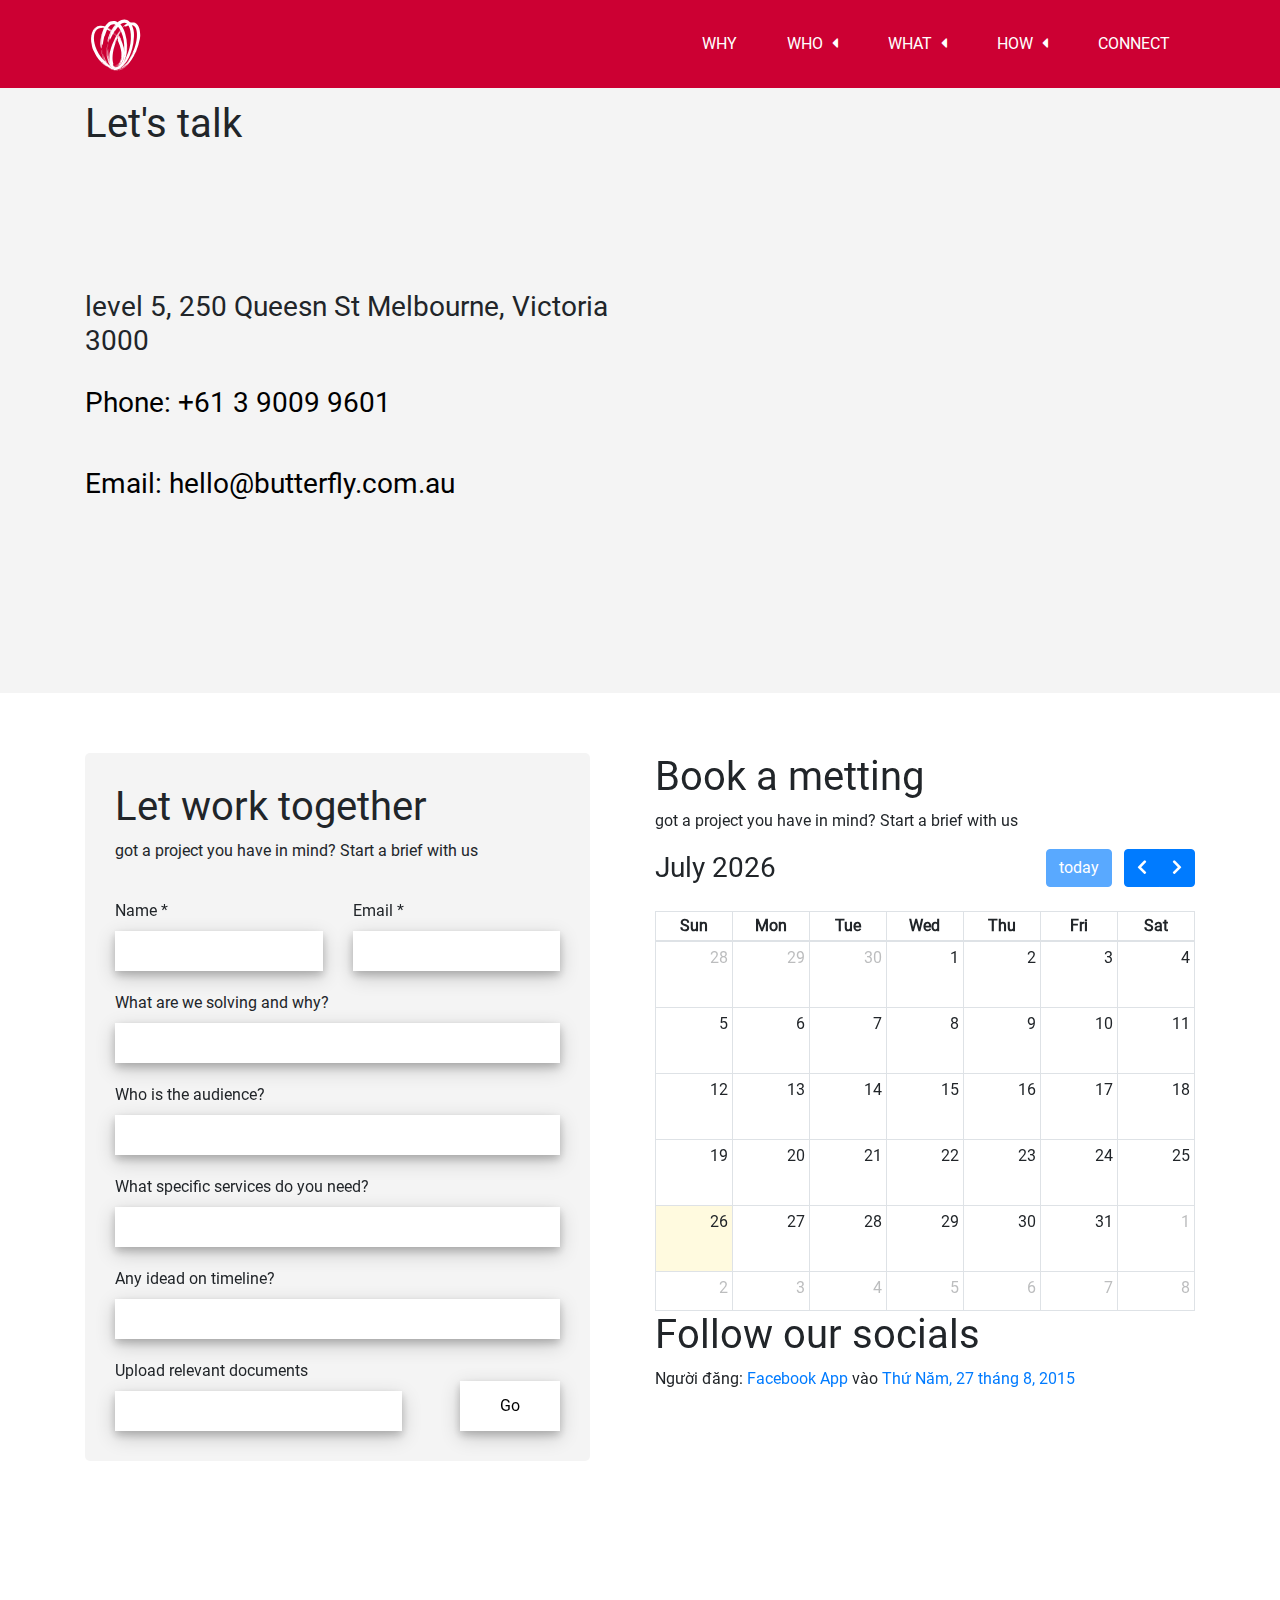
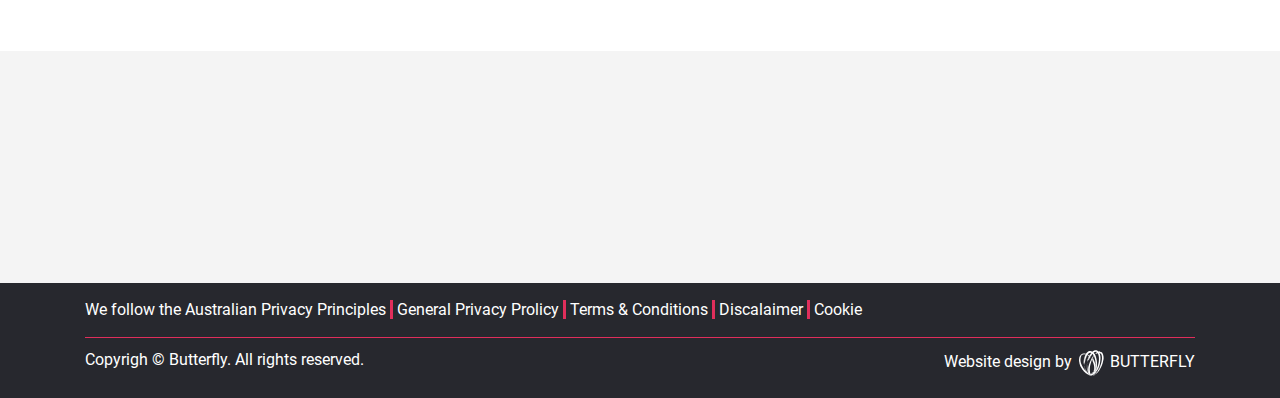
<file: lets-talk.html>
<!DOCTYPE html>
<html lang="en">

<head>
    <meta charset="UTF-8">
    <meta http-equiv="X-UA-Compatible" content="IE=edge">
    <meta name="viewport" content="width=device-width, initial-scale=1.0">
    <title>Document</title>
    <!-- bootstrap -->
    <link rel="stylesheet" href="css/library/bootstrap.min.css">
    <!-- font awesome -->
    <link rel="stylesheet" href="font-awesome/css/all.min.css">
    <!-- aos -->
    <link rel="stylesheet" href="css/library/aos.css">
    <!-- slick -->
    <link rel="stylesheet" href="css/library/slick-theme.css">
    <link rel="stylesheet" href="css/library/slick.css">
    <!-- datepicker -->
    <!-- <link rel="stylesheet" href="css/library/datepicker.min.css"> -->
    <link rel="stylesheet" href="css/library/bootstrap-datetimepicker.min.css">
    <!-- full calendar -->
    <link rel="stylesheet" href="css/library/main.min.css">
    <!-- main css -->
    <link rel="stylesheet" href="css/style.css">

</head>

<body>
    <!-- library timeline fb -->
    <div id="fb-root"></div>
    <script async defer crossorigin="anonymous" src="https://connect.facebook.net/vi_VN/sdk.js#xfbml=1&version=v11.0"
        nonce="hjyDuGaC"></script>
    <!-- library timeline fb end -->
    <!-- nav, top header -->
    <header class="top-header" id="top-header">
        <nav class="navbar-header">
            <div class="wrapper container">
                <div class="logo"><a href="index.html"><img class="logo-icon" src="images/svg/logo-white.svg" alt=""></a></div>
                <button class="navbar-toggler d-md-none btn-show-menu" type="button">
                    <i class="fas fa-bars menu-icon"></i>
                </button>
                
                <ul class="nav-links">
                    <button class="navbar-toggler d-md-none btn-close-menu" type="button">
                        <i class="fas fa-times close-icon"></i>
                    </button>
                    <li class="box-nav-link">
                        <a class="link-item" href="whopage.html">WHY</a>
                    </li>
                    <li class="box-nav-link">
                        <a class="link-item" href="#" >WHO
                            <i class="fas fa-caret-left icon-down"></i>
                        </a>
                        <div class="mega-box">
                            <div class="content-nav">
                                <h1 class="title-dropdown-menu">Who do we work with ?</h1>
                                <div class="row">
                                    <div class="col-lg-4 col-md-4 box-content-dropdown">
                                        <a class="nav-link-item" href="partners-page.html">Clients</a>
                                        <p class="content-sub-dropdown">Lorem ipsum dolor sit amet consectetur </p>
                                    </div>
                                    <div class="col-lg-4 col-md-4 box-content-dropdown">
                                        <a class="nav-link-item" href="the-team-page.html">The Team</a>
                                        <p class="content-sub-dropdown">Lorem ipsum dolor sit amet consectetur </p>
                                    </div>
                                    <div class="col-lg-4 col-md-4 box-content-dropdown">
                                        <a class="nav-link-item" href="trusted-partners-page.html">Preferred
                                            partners</a>
                                        <p class="content-sub-dropdown">Copy explaining our preferred partners over
                                            about two lines</p>
                                    </div>
                                </div>
                            </div>
                        </div>
                    </li>
                    <li class="box-nav-link">
                        <a class="link-item" href="#" >WHAT
                            <i class="fas fa-caret-left icon-down"></i>
                        </a>
                        <div class="mega-box">
                            <div class="content-nav">
                                <h1 class="title-dropdown-menu">What can we do together?</h1>
                                <div class="row">
                                    <div class="col-lg-4 col-md-4 box-content-dropdown">
                                        <a class="nav-link-item" href="what-we-do-page.html">Discovery</a>
                                        <p class="content-sub-dropdown">Copy about our cilents over about two lines</p>
                                    </div>
                                    <div class="col-lg-4 col-md-4 box-content-dropdown">
                                        <a class="nav-link-item" href="#">Design</a>
                                        <p class="content-sub-dropdown">Copy about our cilents over about two lines</p>
                                    </div>
                                    <div class="col-lg-4 col-md-4 box-content-dropdown">
                                        <a class="nav-link-item" href="#">Development</a>
                                        <p class="content-sub-dropdown">Copy about our cilents over about two lines</p>
                                    </div>

                                </div>
                                <div class="row">
                                    <div class="col-lg-4 col-md-4 box-content-dropdown">
                                        <a class="nav-link-item" href="#">Support</a>
                                        <p class="content-sub-dropdown">Copy about our cilents over about two lines</p>
                                    </div>
                                    <div class="col-lg-4 col-md-4 box-content-dropdown">
                                        <a class="nav-link-item" href="#">Counslting</a>
                                        <p class="content-sub-dropdown">Copy about our cilents over about two lines</p>
                                    </div>
                                    <div class="col-lg-4 col-md-4 box-content-dropdown">
                                        <a class="nav-link-item" href="case-studies-page.html">Case Studies</a>
                                        <p class="content-sub-dropdown">Copy about our cilents over about two lines</p>
                                    </div>
                                </div>
                            </div>
                        </div>
                    </li>
                    <li class="box-nav-link">
                        <a class="link-item" href="#" >HOW
                            <i class="fas fa-caret-left icon-down"></i>
                        </a>
                        <div class="mega-box">
                            <div class="content-nav">
                                <h1 class="title-dropdown-menu">How do we work?</h1>
                                <div class="row">
                                    <div class="col-lg-4 col-md-4 box-content-dropdown">
                                        <a class="nav-link-item" href="how-we-work-page.html">Managing projects</a>
                                        <p class="content-sub-dropdown">Copy about our cilents over about two lines</p>
                                    </div>
                                    <div class="col-lg-4 col-md-4 box-content-dropdown">
                                        <a class="nav-link-item" href="#">Design practice</a>
                                        <p class="content-sub-dropdown">Copy about our cilents over about two lines</p>
                                    </div>
                                    <div class="col-lg-4 col-md-4 box-content-dropdown">
                                        <a class="nav-link-item" href="#">Accessibility</a>
                                        <p class="content-sub-dropdown">Copy about our cilents over about two lines</p>
                                    </div>
                                </div>
                                <div class="row">
                                    <div class="col-lg-4 col-md-4 box-content-dropdown">
                                        <a class="nav-link-item" href="#">How we use technology</a>
                                        <p class="content-sub-dropdown">Copy about our cilents over about two lines</p>
                                    </div>
                                    <div class="col-lg-4 col-md-4 box-content-dropdown">
                                        <a class="nav-link-item" href="#">Hosting</a>
                                        <p class="content-sub-dropdown">Copy about our cilents over about two lines</p>
                                    </div>
                                    <div class="col-lg-4 col-md-4 box-content-dropdown">
                                        <a class="nav-link-item" href="#">Quality Assurance</a>
                                        <p class="content-sub-dropdown">Copy about our cilents over about two lines</p>
                                    </div>
                                </div>
                            </div>
                        </div>
                    </li>
                    <li class="box-nav-link"><a class="link-item" href="lets-talk.html">CONNECT</a></li>
                </ul>


            </div>
        </nav>
    </header>
    <!-- let's talk -->
    <section class="lets-talk">
        <div class="container">
            <h1>Let's talk</h1>
            <div class="row">
                <div class="col-lg-6 col-md-6 contact-us-info">
                    <h3>level 5, 250 Queesn St Melbourne, Victoria 3000</h3>
                    <h3 class="contacts lets-talk-info">
                        Phone: <a href="tel:+61 3 9009 9601" class="contact-phone">+61 3 9009 9601</a>
                    </h3>
                    <h3 class="contacts lets-talk-info">
                        Email: <a href="mailto:hello@butterfly.com.au" class="contact-mail">hello@butterfly.com.au</a>
                    </h3>
                </div>
                <div class="col-lg-6 col-md-6">
                    <iframe
                        src="https://www.google.com/maps/embed?pb=!1m18!1m12!1m3!1d3152.0336649624583!2d144.95778841584482!3d-37.81268044175541!2m3!1f0!2f0!3f0!3m2!1i1024!2i768!4f13.1!3m3!1m2!1s0x6ad65d4ac0877051%3A0xbea2efc627d8db1d!2slevel%205%2F250%20Queen%20St%2C%20Melbourne%20VIC%203000%2C%20%C3%9Ac!5e0!3m2!1svi!2s!4v1623729551696!5m2!1svi!2s"
                        width="550" height="500" style="border:0;" allowfullscreen="" loading="lazy"
                        class="iframe-map"></iframe>
                </div>
            </div>
        </div>
    </section>
    <!-- let's talk end -->
    <!-- contact form -->
    <section class="contact-form">
        <div class="container">
            <div class="row">
                <div class="col-lg-6 col-form-contact" data-aos="fade-right" data-aos-delay="100">
                    <div class="form-contact-clients">
                        <h1>Let work together</h1>
                        <p>got a project you have in mind? Start a brief with us</p>
                        <form action="" method="post">
                            <div class="row">
                                <div class="col-lg-6">
                                    <label for="name" class="lbl-input-lets-talk">Name *</label>
                                    <input type="text" id="name" class="input-text">
                                </div>
                                <div class="col-lg-6">
                                    <label for="email" class="lbl-input-lets-talk">Email *</label>
                                    <input type="email" id="email" class="input-text">
                                </div>
                            </div>
                            <label for="solving" class="lbl-input-lets-talk">What are we solving and why?</label>
                            <input type="text" id="solving" class="input-text">
                            <label for="audience" class="lbl-input-lets-talk">Who is the audience?</label>
                            <input type="text" id="audience" class="input-text">
                            <label for="service" class="lbl-input-lets-talk">What specific services do you need?</label>
                            <input type="text" id="service" class="input-text">
                            <label for="idea" class="lbl-input-lets-talk">Any idead on timeline?</label>
                            <input type="text" id="idea" class="input-text">
                            <div class="row">
                                <div class="col-lg-8 col-sm-12">
                                    <div class="upload-form">
                                        <label for="file-custom">Upload relevant documents</label>
                                        <div class="input-file-custom">
                                            <input type="file" class="custom-file-input" id="file-custom">
                                            <span id="valueFile" class="value-file"></span>
                                        </div>
                                    </div>
                                </div>
                                <div class="col-lg-4 col-sm-12 btn-box">
                                    <button type="submit" class="btn-go-lets-talk">Go</button>
                                </div>
                            </div>
                        </form>
                    </div>
                </div>
                <div class="col-lg-6" data-aos="fade-left" data-aos-delay="100">
                    <h1>Book a metting</h1>
                    <p>got a project you have in mind? Start a brief with us</p>
                    <!-- plugin calendar -->
                    <div id="calendar"></div>
                    <!-- calendar modal -->
                    <!-- plugin calendar end -->
                    <h1>Follow our socials</h1>

                    <div class="fb-post" data-href="https://www.facebook.com/20531316728/posts/10154009990506729/"
                        data-width="" data-show-text="true">
                        <blockquote cite="https://www.facebook.com/20531316728/posts/10154009990506729/"
                            class="fb-xfbml-parse-ignore">Người đăng: <a
                                href="https://www.facebook.com/facebookapp/">Facebook App</a> vào&nbsp;<a
                                href="https://www.facebook.com/20531316728/posts/10154009990506729/">Thứ Năm, 27 tháng
                                8, 2015</a></blockquote>
                    </div>
                </div>
            </div>
        </div>
        <div id="myModal" class="modal fade" role="dialog">
            <div class="modal-dialog">
                <div class="modal-content">
                    <div class="modal-header">
                        <h4 class="modal-title"><span id="eventTitle"></span></h4>
                        <button type="button" class="close" data-dismiss="modal">&times;</button>
                    </div>
                    <div class="modal-body">
                        <button id="btnDelete" class="btn btn-danger btn-sm pull-right">
                            <i class="fas fa-trash"></i> Remove
                        </button>
                        <button id="btnEdit" class="btn btn-warning btn-sm pull-right" style="margin-right:5px;">
                            <i class="far fa-edit"></i>Edit
                        </button>
                        <p id="pDetails"></p>
                    </div>
                    <div class="modal-footer">
                        <button type="button" class="btn btn-default" data-dismiss="modal">Close</button>
                    </div>
                </div>
            </div>
        </div>
        <div id="myModalSave" class="modal fade" role="dialog">
            <div class="modal-dialog">
                <div class="modal-content">
                    <div class="modal-header">
                        <h4 class="modal-title">Save Event</h4>
                        <button type="button" class="close" data-dismiss="modal">&times;</button>
                    </div>
                    <div class="modal-body">
                        <form action="#" method="POST" class="form-horizontal">
                            <input type="hidden" id="hdEventID" value="0" />
                            <div class="form-group">
                                <label>Subject</label>
                                <input type="text" id="txtSubject" class="form-control" />
                            </div>
                            <div class="form-group">
                                <div class="checkbox">
                                    <label>
                                        <input type="checkbox" id="chkIsFullDay" checked="checked" /> Full day event ?
                                    </label>
                                </div>
                            </div>
                            <div class="form-group" id="divStartDate">
                                <label>Start</label>
                                <div class="input-group date" id="datetimepickerStart">
                                    <input type="text" id="txtStart" class="form-control" />
                                    <div class="input-group-addon input-group-append">
                                        <span class="input-group-text"><i class="fas fa-calendar"
                                                aria-hidden="true"></i></span>
                                    </div>
                                </div>
                            </div>
                            <div class="form-group" id="divEndDate" style="display:none">
                                <label>End</label>
                                <div class="input-group date" id="datetimepickerEnd">
                                    <input type="text" id="txtEnd" class="form-control" />
                                    <div class="input-group-addon input-group-append">
                                        <span class="input-group-text"><i class="fas fa-calendar"
                                                aria-hidden="true"></i></span>
                                    </div>
                                </div>
                            </div>


                            <div class="form-group">
                                <label>Description</label>
                                <textarea id="txtDescription" rows="3" class="form-control"></textarea>
                            </div>

                            <button type="submit" id="btnSave" class="btn btn-success">Save</button>
                            <button type="button" class="btn btn-default" data-dismiss="modal">Close</button>
                        </form>
                    </div>
                </div>
            </div>
        </div>
    </section>
    <!-- contact form end -->
    <!-- question -->
    <section class="question-contact" data-aos="fade-in" data-aos-delay="100">
        <div class="container">
            <div class="question-details">
                <h1 class="question-title">Are you ready to become a Butterfly?</h1>
                <a href="#" class="btn-contact-us">Contact us</a>
            </div>
        </div>
    </section>
    <!-- question end -->
    <!-- to top -->
    <a href="#" class="back-to-top"><i class="fas fa-chevron-up"></i></a>
    <!-- to top end -->

    <!-- footer -->
    <footer class="footer">
        <section class="footer-top">
            <div class="container">
                <div class="row">
                    <div class="col-lg-6 contact-info" data-aos="fade-up" data-aos-delay="200">
                        <h2>Contact us</h2>
                        <p>level 5, 250 Queesn St Melbourne, Victoria 3000</p>
                        <span class="contacts">
                            Phone: <a href="tel:+61 3 9009 9601" class="contact-phone">+61 3 9009 9601</a>
                        </span>
                        <span class="contacts">
                            Email: <a href="mailto:hello@butterfly.com.au"
                                class="contact-mail">hello@butterfly.com.au</a>
                        </span>
                        <p class="contact-content" data-aos="fade-in" data-aos-delay="500">We work on the
                            traditional lands of the peoples of the Kulin
                            nation, and pay our
                            respects
                            to elders, past present and emerging</p>
                    </div>
                    <div class="col-lg-4 contact-info" data-aos="fade-up" data-aos-delay="300">
                        <ul class="blog">
                            <h2 class="title-blog-contact"><a href="think-pieces-page.html" class="blog-link">Blog</a>
                            </h2>
                            <li class="item-blog"><a href="#" class="blog-item">Blog 1</a></li>
                            <li class="item-blog"><a href="#" class="blog-item">Blog 2</a></li>
                            <li class="item-blog"><a href="#" class="blog-item">Blog 3</a></li>
                            <li class="item-blog"><a href="#" class="blog-item">Blog 3</a></li>
                            <li class="item-blog"><a href="#" class="blog-item">Blog 4</a></li>
                        </ul>
                    </div>
                    <div class="col-lg-2 contact-info">
                        <div class="social-media-icon">
                            <a href="#" class="social-link" data-aos="fade-up" data-aos-delay="350">
                                <i class="fab fa-twitter icon-contact"></i>
                            </a>
                            <a href="#" class="social-link" data-aos="fade-up" data-aos-delay="400">
                                <i class="fab fa-facebook-f icon-contact"></i>
                            </a>
                            <a href="#" class="social-link" data-aos="fade-up" data-aos-delay="450">
                                <i class="fab fa-instagram icon-contact"></i>
                            </a>
                        </div>
                    </div>
                </div>
            </div>
        </section>
        <section class="footer-bottom">
            <div class="container">
                <div class="services">
                    <a href="#" class="services-detail">We follow the Australian Privacy Principles</a>
                    <a href="#" class="services-detail">General Privacy Prolicy</a>
                    <a href="#" class="services-detail">Terms & Conditions</a>
                    <a href="#" class="services-detail">Discalaimer</a>
                    <a href="#" class="services-detail">Cookie</a>
                </div>
                <div class="copy-right">
                    <p>Copyrigh &copy; Butterfly. All rights reserved.</p>
                    <p class="author-design-page">Website design by <span><img src="images/svg/logo-footer.svg"
                                alt=""></span>
                        BUTTERFLY
                    </p>
                </div>
            </div>
        </section>
        <!-- jquery -->
        <script src="js/library/jquery.min.js"></script>
        <!-- Bootstrap -->
        <script src="https://cdnjs.cloudflare.com/ajax/libs/popper.js/1.14.3/umd/popper.min.js"></script>
        <script src="js/library/bootstrap.min.js"></script>
        <!-- jquery-easing -->
        <script src="js/library/jquery.easing.min.js"></script>
        <!-- aos -->
        <script src="js/library/aos.js"></script>
        <!-- jquery migrate -->
        <script src="js/library/jquery-migrate.min.js"></script>
        <!-- slick -->
        <script src="js/library/slick.min.js"></script>
        <!-- isotope -->
        <script src="js/library/isotope.pkgd.min.js"></script>
        <!-- moment -->
        <script src="js/library/moment.min.js"></script>
        <!-- datepicker -->
        <!-- <script src="js/library/datepicker.min.js"></script>
        <script src="js/library/datepicker.en.js"></script> -->
        <script src="js/library/bootstrap-datetimepicker.min.js"></script>
        <!-- full calendar -->
        <script src="js/library/main.min.js"></script>
        <!-- main js -->
        <script src="js/script.js"></script>
    </footer>
</body>

</html>
</file>
<file: css/style.css>
:root {
  --redColor: #cc0033;
  --redColorLink: #e02e5b;
  --whiteColor: #fff;
  --blackColor: #000;
  --semiWhiteColor: #f4f4f4;
  --grayColor: #808080;
  --semiGrayColor: #888888;
  --semiGrayColor2: #c4c4c4;
  --semiBlackColor: #27282e;
  --orangeColor: #ff5f6d;
  --yellowColor: #ffc371;
  --semiGrayWhiteColor: #dee1f8;
  --darkColor: #333a45;
}
* {
  padding: 0;
  margin: 0;
  box-sizing: border-box;
  list-style: none;
  text-decoration: none !important;
}
@font-face {
  font-family: Roboto-Regular;
  src: url(../font/Roboto-Regular.ttf);
}
body {
  font-family: Roboto-Regular;
}

/* nav header */
.navbar-header {
  position: fixed;
  z-index: 1000;
  width: 100%;
  background-color: var(--redColor);
}
.navbar-header .wrapper {
  /* position: relative; */
  /* show this for mega menu, hide this for max width menu */
  height: auto;
  line-height: 70px;
  margin: auto;
  display: flex;
  align-items: center;
  justify-content: space-between;
}
.content-nav {
  line-height: normal;
}
.wrapper .nav-links {
  display: inline-flex;
}
.nav-links {
  margin: 0;
}
.box-nav-link {
  padding: 0 10px;
}
.nav-link-item {
  color: var(--blackColor);
  font-size: 30px;
}
.nav-link-item:hover {
  color: var(--redColorLink);
}
.nav-links .box-nav-link {
  list-style: none;
}
.link-item {
  border: none;
  background-color: transparent;
  display: block;
}
.link-item:focus {
  outline: none;
}
.nav-links .box-nav-link .link-item {
  color: var(--whiteColor);
  text-decoration: none;
  padding: 9px 15px;
  border-radius: 5px;
  /* transition: all 0.3s ease; */
}

.nav-links .mobile-item {
  display: none;
}
.nav-links .drop-menu {
  position: absolute;
  background: #242526;
  width: 180px;
  line-height: 45px;
  top: 85px;
  opacity: 0;
  visibility: hidden;
  box-shadow: 0 6px 10px rgba(0, 0, 0, 0.15);
}
.icon-down {
  margin-left: 5px;
}
.mega-box {
  background-color: var(--whiteColor);
  position: absolute;
  left: 0;
  width: 100%;
  top: 85px;
  opacity: 0;
  visibility: hidden;
}
.mega-box .content-nav {
  padding: 25px 40px;
  display: block;
  width: 100%;
  box-shadow: 0 6px 10px rgba(0, 0, 0, 0.15);
}
.title-dropdown-menu {
  margin-bottom: 20px;
}

.btn-close-menu {
  position: relative;
  bottom: 20px;
  left: 75%;
}
.dropdown-toggle::after {
  content: "";
}
.btn-show-menu {
  border: 3px solid var(--whiteColor);
}
.menu-icon {
  color: var(--whiteColor);
  font-size: 25px;
}
.close-icon {
  color: var(--whiteColor);
  font-size: 35px;
}
.navbar-header .input-show {
  display: none;
}
.rotate-icon {
  transform: rotate(-90deg);
}
/* nav header end */
/* banner */
.banner {
  padding-top: 80px;
  height: 100%;
}
.banner-content {
  margin: 20px 0;
}
.under-line {
  color: var(--blackColor);
  border-bottom: 5px solid var(--redColor);
  transition: all 0.3s ease 0s;
}
.under-line:hover {
  color: var(--redColorLink);
}
/* banner end */
/* top content */
.top-content {
  padding: 60px 0;
  background-color: var(--semiWhiteColor);
}
.top-content-details {
  margin: auto;
  padding: 30px 0;
  padding-right: 50px;
}
.col-top-content {
  padding: 30px;
  display: flex;
}
.top-content-box {
  border-radius: 5px;
  box-shadow: 0 2px 4px 0 rgba(158, 158, 158, 0),
    0 2px 15px 0 rgba(0, 0, 0, 0.06);
}
.top-content-item {
  padding: 15px;
  margin: auto;
}
.img-top-content {
  border-top-left-radius: 5px;
  border-top-right-radius: 5px;
}
.btn-top-content {
  padding: 30px 20px;
  margin-left: 30px;
  background-color: var(--redColor);
  color: var(--whiteColor);
  transition: all 0.3s ease 0s;
}
.btn-top-content:hover {
  color: var(--whiteColor);
  box-shadow: 0 4px 8px 0 rgba(0, 0, 0, 0.2), 0 6px 20px 0 rgba(0, 0, 0, 0.19);
  transform: translateY(-7px);
}

/* top content end */
/* faq wwd */
.faq-wwd {
  padding: 60px 0;
}
.col-left-faq-wwd {
  position: relative;
}
.content-faq {
  padding: 10px 0;
  padding-right: 50px;
}
.btn-see {
  position: absolute;
  left: 0;
  bottom: 0;
  text-align: center;
  padding: 30px;
  background-color: var(--redColor);
  color: var(--whiteColor);
  transition: all 0.3s ease 0s;
  margin-left: 15px;
}
.btn-see:hover {
  color: var(--whiteColor);
  box-shadow: 0 4px 8px 0 rgba(0, 0, 0, 0.2), 0 6px 20px 0 rgba(0, 0, 0, 0.19);
  transform: translateY(-7px);
}

.faq-content-box {
  position: relative;
  width: 100%;
  height: auto;

  margin-bottom: 10px;
}
.faq-content-box > .faq-title {
  display: block;
  padding: 10px 15px;
  text-decoration: none;
  font-weight: 600;
  transition: all 0.2s linear;
  background: linear-gradient(to right, var(--redColor), var(--whiteColor));
}
.faq-title {
  color: var(--whiteColor);
}
.icon-faq {
  color: var(--blackColor);
}
.faq-content-box > .faq-title .icon-faq {
  float: right;
  margin-top: 2px;
}
.content {
  display: none;
  box-shadow: 0 4px 8px 0 rgba(0, 0, 0, 0.2), 0 6px 20px 0 rgba(0, 0, 0, 0.19);
}
.content .content-detail {
  padding: 10px 15px;
  margin: 0;
  color: var(--blackColor);
}
/* faq wwd end */
/* list post */
.title {
  padding-bottom: 20px;
  color: var(--blackColor);
  background: -webkit-linear-gradient(var(--orangeColor), var(--yellowColor));
  -webkit-background-clip: text;
  -webkit-text-fill-color: transparent;
  transition: all 0.3s ease 0s;
}
.list-post-item {
  padding: 30px 0;
  border-bottom: 2px solid rgba(245, 74, 74, 0.8);
  margin-bottom: 20px;
}
.title-post-index {
  color: var(--blackColor);
  transition: all 0.3s ease 0s;
}
.title-post-index:hover {
  color: var(--redColorLink);
}
.list-post {
  padding: 60px 0;
}
.box-shadow-listpost {
  box-shadow: 0 8px 60px 0 rgb(75 79 87 / 41%),
    0 12px 90px 0 rgb(103 151 255 / 11%);
}
.list-post-content {
  padding-bottom: 16px;
  margin: auto;
}
.btn-read-more {
  color: var(--redColorLink);
  opacity: 0.6;
  transition: all 0.3s ease 0s;
}
.btn-read-more:hover {
  color: var(--redColorLink);
  opacity: 1;
}
/* list post end */
/* carousel slide*/
.carousel-slide {
  padding: 60px 0;
  background-color: var(--semiWhiteColor);
}
.carousel-border {
  border-radius: 5px;
}
.content-slide {
  padding: 10px 0;
  padding-right: 50px;
}
.content-carousel-slide {
  height: 160px;
  max-height: 200px;
}
.box-shadow-carousel {
  box-shadow: 0 3px 5px 0 rgba(158, 158, 158, 0),
    0 3px 16px 0 rgba(0, 0, 0, 0.06);
}
.img-carousel {
  border-top-left-radius: 5px;
  border-top-right-radius: 5px;
}
.col-left {
  position: relative;
}

.btn-checkout {
  position: absolute;
  bottom: 0;
  left: 15px;
  padding: 15px 30px;
  background-color: var(--redColor);
  color: var(--whiteColor);
  transition: all 0.3s ease 0s;
}

.btn-checkout:hover {
  color: var(--whiteColor);
  box-shadow: 0 4px 8px 0 rgba(0, 0, 0, 0.2), 0 6px 20px 0 rgba(0, 0, 0, 0.19);
  transform: translateY(-7px);
}
.item-center {
  margin: auto;
}
.content-carousel {
  font-size: 20px;
  padding: 15px;
  height: 300px;
}
.btn-read {
  color: var(--redColorLink);
  opacity: 0.6;
  transition: all 0.3s ease 0s;
}
.btn-read:hover {
  color: var(--redColorLink);
  opacity: 1;
}

/* carousel slide end */
/* questions */
.question,
.question-contact {
  color: var(--blackColor);
  padding: 30px 0;
  margin: auto;
}
.question-contact {
  background-color: var(--whiteColor);
}
.question {
  background-color: var(--semiWhiteColor);
}

.question-details {
  display: flex;
  justify-content: space-around;
}
.question-title {
  text-align: center;
  margin: auto;
}
.btn-contact-us,
.btn-say-hello {
  padding: 20px;
  background-color: var(--whiteColor);
  border-radius: 50px;
  width: 200px;
  text-align: center;
  font-size: 20px;
  margin-right: auto;
  color: var(--blackColor);
  box-shadow: 0px 8px 15px rgba(0, 0, 0, 0.1);
  transition: all 0.3s ease 0s;
}
.btn-contact-us:hover,
.btn-say-hello:hover {
  box-shadow: 0px 15px 20px rgba(229, 46, 46, 0.4);
  color: var(--blackColor);
  transform: translateY(-7px);
}
/* questions end */
/* footer */
.footer-top {
  background-color: var(--semiWhiteColor);
  color: var(--blackColor);
}
.footer-bottom {
  background-color: var(--semiBlackColor);
}
.contact-info {
  padding: 15px;
}
.social-link {
  display: block;
  text-align: center;
}
.social-media-icon {
  display: flex;
  justify-content: space-around;
}
.icon-contact {
  color: var(--whiteColor);
  font-size: 25px;
  padding: 7px;
  width: 40px;
  height: 40px;
  border-radius: 5px;
  transition: 0.3s ease-in-out;
  background-color: var(--redColorLink);
  box-shadow: 0 4px 8px 0 rgba(0, 0, 0, 0.2), 0 6px 20px 0 rgba(0, 0, 0, 0.19);
}
.icon-contact:hover {
  background-color: var(--redColor);
  transition: 0.3s ease-in-out;
  transform: translateY(-7px);
}
.contacts {
  color: var(--blackColor);
  display: block;
}
.contact-phone,
.contact-mail {
  color: var(--blackColor);
  transition: 0.3s ease-in-out;
}
.contact-phone:hover,
.contact-mail:hover {
  color: var(--redColor);
}
.contact-content {
  padding-top: 20px;
  margin: 0;
}
.blog {
  text-align: left;
  list-style-type: none;
}
.blog-link {
  color: var(--blackColor);
}
.blog-link:hover {
  color: var(--redColorLink);
}
.blog-item {
  color: var(--blackColor);
  transition: all 0.3s ease 0s;
}
.blog-item:hover {
  color: var(--redColor);
}
.title-blog-contact {
  text-align: center;
}

.services {
  padding: 15px 0;
}
.services-detail {
  border-right: 3px solid var(--redColorLink);
  color: var(--whiteColor);
  transition: all 0.3s ease 0s;
  padding-right: 4px;
}

.services-detail:hover {
  color: var(--redColor);
}
.services-detail:nth-child(1) {
  padding-left: 0;
}
.services-detail:nth-child(5) {
  border-right: none;
}
.copy-right {
  border-top: 1px solid var(--redColorLink);
  display: flex;
  justify-content: space-between;
  padding: 10px 0;
  color: var(--whiteColor);
}
.author-design-page {
  text-align: right;
  margin: 0;
}
/* footer end */
/* back to top */
.back-to-top {
  position: fixed;
  display: none;
  width: 40px;
  height: 40px;
  border-radius: 50px;
  right: 25px;
  bottom: 35px;
  background-color: gray;
  color: white;
  opacity: 0.7;
  z-index: 99999;
  text-align: center;
}

.back-to-top > .fa-chevron-up {
  position: absolute;
  top: 10px;
  left: 0;
  bottom: 0;
  right: 0;
  margin: auto;
}

.back-to-top:hover {
  color: var(--whiteColor);
  opacity: 1;
  transition: 0.2s ease-in-out;
}
/* !who page */
/* transfomation */
.transformation {
  padding-top: 100px;
}
.transform {
  background: url(../images/idea.jpg);
  background-repeat: no-repeat;
  background-position: bottom;
  padding: 50px 0;
}
.top-who-page-content {
  margin: auto;
  padding: 20px 80px;
  font-size: 20px;
}
.center-content-who-page {
  background: var(--whiteColor);
  background: radial-gradient(
    circle,
    rgba(204, 0, 51, 1) 0%,
    rgba(255, 255, 255, 1) 100%
  );
  color: white;
  text-align: center;
  padding: 30px 0;
  margin: 20px 0;
}
/* transformation end */
/* to-do-this */
.todo {
  padding: 60px 0;
}
/* to-do-this-end */
/* question who page */
.question-who-page {
  background-color: var(--semiWhiteColor);
}
/* question who page end*/
/* our story */
.our-story {
  padding: 60px 0;
}
.img-who-page {
  box-shadow: 7px 7px 5px var(--grayColor);
  margin: 10px 0 30px 0;
}
/* out story end */
/* working */
.working {
  background-color: var(--semiWhiteColor);
  padding: 60px 0;
}
/* working end */
/* !who page end */

/* !about us page */
.about-us-page {
  padding-top: 100px;
  padding-bottom: 30px;
}
.filter-by {
  padding: 10px 0;
  margin: 0;
}
.top-content-about-us {
  margin: auto;
}
/* clients */
.clients {
  padding-top: 60px;
  padding-bottom: 100px;
  background-color: var(--semiWhiteColor);
}
.btn-all-client {
  padding: 15px 20px;
  color: var(--blackColor);
  background-color: var(--grayColor);
}
.slick-slide {
  margin: 0 2px;
  border-radius: 7px;
  display: flex !important;
  text-align: center;
  justify-content: center;
}

.slick-slide img {
  width: 100%;
  border-radius: 7px;
}

.slick-slider {
  position: relative;
  display: block;
  box-sizing: border-box;
  user-select: none;
  touch-action: pan-y;
}

.slick-list {
  position: relative;
  display: flex;
  /* justify-content: center; */
  overflow: hidden;
  margin: 0;
  padding: 0;
}
.slick-list:focus {
  outline: none;
}
.slick-list.dragging {
  cursor: pointer;
  cursor: hand;
}

.slick-slider .slick-track,
.slick-slider .slick-list {
  transform: translate3d(0, 0, 0);
}

.slick-track {
  padding: 10px 0;
  position: relative;
  top: 0;
  left: 0;
  display: flex;
}
.slick-track:before,
.slick-track:after {
  display: table;
  content: "";
}
.slick-track:after {
  clear: both;
}
.slick-loading .slick-track {
  visibility: hidden;
}
.box-content-silde {
  border-radius: 7px;
  box-shadow: 0 4px 8px 0 rgba(0, 0, 0, 0.2), 0 6px 20px 0 rgba(0, 0, 0, 0.19);
}
.content-partner-client {
  padding: 7px;
}
.slick-slide {
  display: none;
  float: left;
  height: 100%;
  min-height: 1px;
}
[dir="rtl"] .slick-slide {
  float: right;
}
.slick-slide .img-partner-client {
  display: block;
}
.slick-slide.slick-loading .img-partner-client {
  display: none;
}
.slick-slide.dragging .img-partner-client {
  pointer-events: none;
}
.slick-initialized .slick-slide {
  display: block;
}
.slick-loading .slick-slide {
  visibility: hidden;
}
.slick-vertical .slick-slide {
  display: block;
  height: auto;
  border: 1px solid transparent;
}
.slick-arrow.slick-hidden {
  display: none;
}

.trusted-partners-list {
  padding: 10px 0;
}

.slick-prev:before,
.slick-next:before {
  color: var(--blackColor);
}
.slick-prev:hover:before,
.slick-next:hover:before {
  color: var(--redColorLink);
}
.btn-about-us-page {
  margin: auto;
  padding: 10px 50px;
  background-color: var(--whiteColor);
  border-radius: 50px;
  text-align: center;
  font-size: 20px;
  color: var(--blackColor);
  box-shadow: 0px 8px 15px rgba(0, 0, 0, 0.1);
  transition: all 0.3s ease 0s;
}
.btn-go-join-us {
  margin-top: 50px;
  border-radius: unset;
  float: right;
  border: none;
  box-shadow: 0 4px 8px 0 rgba(0, 0, 0, 0.2), 0 6px 20px 0 rgba(0, 0, 0, 0.19);
}
.btn-all-partners,
.btn-all-client {
  margin-top: 15px;
  float: left;
  padding: 10px 20px;
}
.btn-about-us-page:hover {
  box-shadow: 0px 15px 20px rgba(229, 46, 46, 0.4);
  color: var(--blackColor);
  transform: translateY(-7px);
}

.input-file-custom {
  width: 100%;
  height: 40px;
  background-color: var(--whiteColor);
  box-shadow: 0 4px 8px 0 rgba(0, 0, 0, 0.2), 0 6px 20px 0 rgba(0, 0, 0, 0.19);
  transition: all 0.3s ease 0s;
  position: relative;
}
.input-file-custom:hover {
  box-shadow: 0px 15px 20px rgba(229, 46, 46, 0.4);
  color: var(--blackColor);
}
.custom-file-input[type="file"] {
  height: 40px;
  cursor: pointer;
}

.value-file {
  width: 100%;
  height: 25px;
  position: absolute;
  top: 7px;
  left: 0;
  font-size: 13px;
  line-height: 25px;
  text-indent: 10px;
  pointer-events: none;
  overflow: hidden;
}
/* clents end */
/* work with us */
.content-work-with-us {
  margin-left: 30px;
  padding-top: 0;
}
.box-btn-work {
  margin: auto;
}
.btn-work-with-us {
  font-size: 30px;
  float: left;
}
.work-with-us {
  padding: 60px 0;
  background-image: url(../images/businessman-working-background_1098-2078.jpg);
  background-position: center;
  background-repeat: no-repeat;
  background-size: cover;
}
/* wprk with us end */
/* the team */
.the-team {
  padding: 60px 0;
  background-color: var(--semiWhiteColor);
}
/* the team end*/
/* join us */
.join-us {
  padding: 60px 0;
}
.box-content-join-us {
  margin: auto;
}
.join-us-content {
  padding: 7px;
  background-color: var(--whiteColor);
  box-shadow: 0 4px 8px 0 rgba(0, 0, 0, 0.2), 0 6px 20px 0 rgba(0, 0, 0, 0.19);
}
.question-content-with-us {
  margin: 0;
}

.join-with-us-content-box {
  background-color: var(--whiteColor);
  color: var(--blackColor);
  font-size: 16px;
  padding: 7px;
  border-radius: 7px;
  box-shadow: 0 4px 8px 0 rgba(0, 0, 0, 0.2), 0 6px 20px 0 rgba(0, 0, 0, 0.19);
}
.input-text,
.input-email {
  padding-left: 5px;
  height: 40px;
  width: 100%;
  border: none;
  box-shadow: 0 4px 8px 0 rgba(0, 0, 0, 0.2), 0 6px 20px 0 rgba(0, 0, 0, 0.19);
}
.upload-form {
  margin-top: 20px;
}

/* join us end*/
/* partners */
.trusted-partners-about-us {
  padding-top: 60px;
  padding-bottom: 100px;
  background-color: var(--semiWhiteColor);
}

/* partners end */
/* !about us page end*/
/* !partners page*/
.partners-page {
  padding-top: 100px;
  padding-bottom: 30px;
}
/* partners list */
.btn-back,
.btn-next,
.btn-share {
  border-radius: 4px;
  background-color: var(--redColorLink);
  border: none;
  color: var(--whiteColor);
  text-align: center;
  font-size: 20px;
  padding: 7px 20px;
  transition: all 0.5s;
  cursor: pointer;
  width: 150px;
  margin: auto;
}
.btn-back .move-back,
.btn-next .move-next {
  cursor: pointer;
  display: inline-block;
  position: relative;
  transition: 0.5s;
}
.btn-back .move-back:after {
  content: "\00AB";
  position: absolute;
  opacity: 0;
  top: 0;
  left: -20px;
  transition: 0.5s;
}
.btn-next .move-next:after {
  content: "\00BB";
  position: absolute;
  opacity: 0;
  top: 0;
  right: -20px;
  transition: 0.5s;
}
.partner-name {
  text-align: center;
  margin: auto;
  cursor: pointer;
}
.active-partner {
  background-color: var(--redColor);
  color: var(--whiteColor);
  padding: 0 7px;
  border-radius: 10px;
}
.btn-back:hover .move-back {
  padding-left: 15px;
  color: var(--whiteColor);
}
.btn-next:hover .move-next {
  padding-right: 15px;
  color: var(--whiteColor);
}
.btn-share:hover {
  color: var(--whiteColor);
}
.btn-back:hover .move-back:after {
  opacity: 1;
  left: 0;
}
.btn-next:hover .move-next:after {
  opacity: 1;
  right: 0;
}
.partners-list {
  padding: 60px 0;
  background-color: var(--semiWhiteColor);
}
.title-partners {
  color: var(--whiteColor);
  padding: 5px;
}
.col-partners-list {
  display: flex;
  height: 280px;
  padding: 10px;
  background-color: transparent;
}
.title-list-partner-client {
  padding-top: 30px;
  padding-bottom: 0;
}
.title-partners {
  margin: auto;
}
.partners-content-box {
  background-color: var(--whiteColor);
  color: var(--blackColor);
  font-size: 16px;
  padding: 7px;
  border-radius: 7px;
  box-shadow: 0 4px 8px 0 rgba(0, 0, 0, 0.2), 0 6px 20px 0 rgba(0, 0, 0, 0.19);
}
.working-content-box {
  margin: auto;
}

.box-partners {
  background-color: var(--redColor);
  transition: all 0.3s ease 0s;
  box-shadow: 0 4px 8px 0 rgba(0, 0, 0, 0.2), 0 6px 20px 0 rgba(0, 0, 0, 0.19);
}
.box-partners:hover {
  box-shadow: 0px 15px 20px rgba(229, 46, 46, 0.4);
  transform: translateY(-7px);
}
/* partners list end */
.working-with {
  padding: 60px 0;
}
.content-working-with {
  margin-left: 30px;
  padding-top: 0;
}
/* !partners page end*/
/* !trusted partners page*/
.trusted-partners {
  padding-top: 100px;
  padding-bottom: 30px;
}
.content-trusted-partners {
  width: 30%;
}
.list-trusted-partners {
  padding: 60px 0;
  background-color: var(--semiWhiteColor);
}
.btn-content-trusted {
  padding: 10px 30px;
  background-color: var(--redColor);
  color: var(--whiteColor);
  margin-left: 15px;
  transition: all 0.3s ease 0s;
  float: right;
}
.btn-content-trusted:hover {
  color: var(--whiteColor);

  box-shadow: 0 4px 8px 0 rgba(0, 0, 0, 0.2), 0 6px 20px 0 rgba(0, 0, 0, 0.19);
  transform: translateY(-7px);
}
.title-page {
  margin-top: 30px;
}
.box-img-struted {
  text-align: center;
  margin-bottom: 30px;
}
.title-post:hover {
  background: -webkit-linear-gradient(var(--redColorLink), var(--yellowColor));
  -webkit-background-clip: text;
  -webkit-text-fill-color: transparent;
}
.trusted-partners-details {
  margin-bottom: 40px;
  padding-bottom: 15px;
  border-bottom: 1px solid var(--redColor);
}
.question-contact {
  color: var(--blackColor);
  padding: 30px 0;
  margin: auto;
}
/* !trusted partners page end*/
/* !the team page*/
.list-team {
  padding: 60px 0;
}
.the-team-page {
  padding-top: 100px;
  padding-bottom: 30px;
  background-color: var(--semiWhiteColor);
}
.join-us-the-team {
  padding: 60px 0;
  background-color: var(--semiWhiteColor);
}
.list-title-team {
  height: 40px;
  list-style: none;
  margin-bottom: 50px;
}
.title-team {
  padding: 7px 14px;
  background-color: var(--redColor);
  color: var(--whiteColor);
  transition: all 0.3s ease 0s;
  cursor: pointer;
}
.title-team:hover {
  color: var(--whiteColor);
  box-shadow: 0 4px 8px 0 rgba(0, 0, 0, 0.2), 0 6px 20px 0 rgba(0, 0, 0, 0.19);
}
.active-the-team {
  box-shadow: 0px 15px 20px rgba(229, 46, 46, 0.4);
}

.icon-close {
  cursor: pointer;
  margin: auto;
  position: absolute;
  top: 5px;
  right: 5px;
  z-index: 1;
  width: 20px;
  height: 20px;
  margin: 7px;
  font-size: 20px;
  text-align: center;
  background-color: var(--redColor);
  transition: 0.2s ease;
}
.icon-close:hover {
  background-color: var(--semiGrayColor);
  color: var(--redColor);
}
.full-info {
  padding: 20px 50px 20px 15px;
}
.box-img-info {
  padding: 10px;
  text-align: center;
  margin: auto;
}
.img-info {
  border-radius: 5px;
}
.box-content-full-info {
  width: 100%;
  transition: all 0.3s ease-in-out 0s;
}
.box-content-info {
  padding: 0;
}
.cards {
  display: flex;
  flex-flow: row wrap;
  justify-content: center;
}
.card {
  padding: 15px;
  width: calc((100% / 4));
  transition: all 0.3s ease-in-out 0s;
  border: none;
}
.card:hover .card-inner {
  box-shadow: 0 4px 8px 0 rgba(0, 0, 0, 0.2), 0 6px 20px 0 rgba(0, 0, 0, 0.19);
}
.card-inner {
  border-radius: 5px;
  width: 100%;
  position: relative;
  cursor: pointer;
  transition: all 0.3s ease-in-out 0s;
}

.card-expander {
  transition: all 0.3s ease-in-out 0s;
  background-color: var(--darkColor);
  width: 100%;
  position: relative;
  display: flex;
  justify-content: center;
  align-items: center;
  text-transform: uppercase;
  color: var(--whiteColor);
}
.card.is-collapsed .card-expander {
  height: 0;
  overflow: hidden;
  margin-top: 0;
  opacity: 0;
  z-index: 1;
}
.card.is-expanded .card-inner {
  box-shadow: 0px 15px 20px rgba(229, 46, 46, 0.4);
}
.card.is-expanded .card-expander {
  max-height: 1000px;
  min-height: 200px;
  overflow: visible;
  margin-top: 30px;
  opacity: 1;
  z-index: 1;
}
.is-expanded {
  z-index: 1;
}
.box-the-team {
  padding: 0;
}
/* .card.is-inactive .card-inner {
  pointer-events: none;
  opacity: 0.5;
} */
/* !the team page end*/
/* !what we do */
.what-we-do {
  padding-top: 100px;
  padding-bottom: 30px;
}
.bg-info-wwd {
  background-color: var(--semiWhiteColor);
}
.box-content-wwd {
  padding: 25px 0;
}
.btn-read-how {
  float: left;
}
.btn-read-more-wwd,
.btn-view-more {
  float: right;
}
.btn-view-more {
  margin-top: 20px;
}

.btn-wwd {
  padding: 7px 15px;
  background-color: var(--redColor);
  color: var(--whiteColor);
  transition: all 0.3s ease 0s;
}
.active-show-info {
  box-shadow: 0px 15px 20px rgba(229, 46, 46, 0.4);
}
.btn-wwd:hover {
  color: var(--whiteColor);
  box-shadow: 0 4px 8px 0 rgba(0, 0, 0, 0.2), 0 6px 20px 0 rgba(0, 0, 0, 0.19);
  transform: translateY(-7px);
}
.line-bottom {
  border-bottom: 1px solid var(--redColorLink);
  padding-bottom: 20px;
}
.img-case {
  box-shadow: 0 4px 8px 0 rgba(0, 0, 0, 0.2), 0 6px 20px 0 rgba(0, 0, 0, 0.19);
}
.more-info {
  padding: 60px 0;
}
.list-case-link {
  color: var(--blackColor);
  padding: 0 5px;
}
.case-sdtudies {
  padding-top: 60px;
  padding-bottom: 100px;
}
.line-right {
  border-right: 2px solid var(--blackColor);
  padding-right: 5px;
}
.links-info {
  color: var(--blackColor);
}
.link-content {
  margin: auto;
}
.case-studies-content-box-wwd {
  border-bottom: 1px solid var(--redColorLink);
}
/* !what we do end*/
/* !case studies */
.case-studies-page {
  padding-top: 100px;
  padding-bottom: 30px;
}
.list-case-sdtudies {
  padding-bottom: 60px;
}
.box-case {
  padding: 40px 0;
}
.list-post-container {
  border-bottom: 1px solid var(--blackColor);
  margin: 40px 0;
  padding: 15px 0;
}
.case-name {
  color: var(--blackColor);
}
.control-button {
  margin-top: 20px;
  display: flex;
  justify-content: space-around;
  padding: 10px;
}

/* !case studies end*/
/* !post detail */
.post-detail-page {
  padding-top: 100px;
}
.detail-title {
  padding: 10px;
  color: var(--blackColor);
  background-color: var(--semiWhiteColor);
}
.author:hover {
  color: var(--redColorLink);
}
.reading-time {
  padding: 0 15px;
}
.category-post-blog {
  padding: 7px 10px;
  background-color: var(--redColorLink);
  color: var(--whiteColor);
  border-radius: 5px;
  transition: all 0.3s ease 0s;
}
.category-post-blog:hover {
  color: var(--whiteColor);
  box-shadow: 0px 3px 20px rgba(229, 46, 46, 0.4);
}
.top-post-content {
  padding: 50px 0;
}
.post-content-detail {
  border: 1px solid var(--blackColor);
  padding: 30px;
}
.post-detail {
  padding: 20px 60px 60px 60px;
}
.btn-see-action {
  padding: 10px 15px;
  background-color: var(--redColor);
  float: right;
  color: var(--whiteColor);
  box-shadow: 0 4px 8px 0 rgba(0, 0, 0, 0.2), 0 6px 20px 0 rgba(0, 0, 0, 0.19);
  transition: all 0.3s ease 0s;
}
.btn-see-action:hover {
  color: var(--whiteColor);
  box-shadow: 0px 3px 20px rgba(229, 46, 46, 0.4);
}

.bg-gray {
  background-color: var(--semiWhiteColor);
}
.bg-content-2 {
  background-color: var(--whiteColor);
}
.quotes {
  padding: 30px 0;
}
.quotes-content {
  text-align: center;
  width: 600px;
  margin: auto;
}
.quotes-content-details {
  margin: auto;
}
.btn-detail-post {
  margin-top: 0;
}
/* !post detail end*/
/* !how we work*/
.how-we-work {
  padding-top: 100px;
  padding-bottom: 30px;
}
.how-we-work-top-content {
  width: 100%;
}
.how-we-work-center-content {
  margin: auto;
}
.faq-how-we-work {
  padding: 10px 0;
}
.btn-read-hww {
  padding: 7px 15px;
  background-color: var(--redColor);
  color: var(--whiteColor);
  transition: all 0.3s ease 0s;
  float: left;
}
.box-img-hww {
  text-align: center;
  margin-bottom: 30px;
}
.img-faq-hww {
  box-shadow: 0 4px 8px 0 rgba(0, 0, 0, 0.2), 0 6px 20px 0 rgba(0, 0, 0, 0.19);
}
.btn-read-hww:hover {
  color: var(--whiteColor);
  box-shadow: 0 4px 8px 0 rgba(0, 0, 0, 0.2), 0 6px 20px 0 rgba(0, 0, 0, 0.19);
  transform: translateY(-7px);
}
/* !how we work end*/
/* !let talk */
.contact-form {
  padding: 60px 0;
}
.lets-talk {
  padding-top: 100px;
  padding-bottom: 30px;
  background-color: var(--semiWhiteColor);
}
.lbl-input-lets-talk {
  margin-top: 20px;
}
.contact-us-info {
  margin: auto;
}
.col-form-contact {
  padding-right: 50px;
}
.lets-talk-info {
  padding: 20px 0;
}
.btn-box {
  margin-top: auto;
  text-align: right;
}
.fc-daygrid-day {
  cursor: pointer;
}
.form-contact-clients {
  background-color: var(--semiWhiteColor);
  padding: 30px;
  border-radius: 5px;
}
.btn-go-lets-talk {
  position: relative;
  padding: 13px 40px;
  border-radius: unset;
  background-color: var(--whiteColor);
  border: none;
  box-shadow: 0 4px 8px 0 rgba(0, 0, 0, 0.2), 0 6px 20px 0 rgba(0, 0, 0, 0.19);
  transition: all 0.3s ease 0s;
}
.btn-go-lets-talk:hover {
  box-shadow: 0px 3px 20px rgba(229, 46, 46, 0.4);
  transform: translateY(-7px);
}
.social-icon-box {
  padding-top: 15px;
}
.icon-contact-lets-talk {
  font-size: 40px;
  padding: 7px;
  width: 55px;
  height: 55px;
}
.social-media-lets-talk {
  display: flex;
  justify-content: space-around;
}
.calendar-wrapper {
  box-shadow: 0 3px 5px 0 rgba(158, 158, 158, 0),
    0 3px 16px 0 rgba(0, 0, 0, 0.06);
  width: 100%;
  max-width: 400px;
  margin: auto;
  border: 1px solid #eee;
  padding: 10px;
  margin-bottom: 30px;
}

.modal-footer {
  margin-top: 30px;
}

/* !let talk end*/
/* !think pieces */
.think-pieces {
  padding-top: 100px;
  padding-bottom: 30px;
  background-color: var(--semiWhiteColor);
}
.select-box {
  display: inline-flex;
}
.categories-pieces {
  padding: 30px 0;
  display: flex;
}
.list-think-pieces {
  padding-bottom: 60px;
}

.category-title {
  margin: auto 0;
  padding: 0 15px;
}
.box-category {
  margin-top: 30px;
  display: flex;
}

.box-pieces-link {
  position: absolute;
  display: block;
  top: 0;
  left: 0;
  width: 80px;
  height: 750px;
  margin: 0;
  overflow-y: auto;
  overflow-x: hidden;
  transform: rotate(-90deg) translateY(-80px);
  transform-origin: right top;
}
.box-pieces-link > .categories-pieces-link {
  border-radius: 15px;
  display: block;
  padding: 20px 0;
  text-align: center;
  width: 45px;
  margin: 15px 30px;
}
.category-name {
  transform: rotate(90deg);
  margin: 0;
}
.categories-pieces-link {
  color: var(--blackColor);
  cursor: pointer;
  box-shadow: 0 4px 8px 0 rgba(0, 0, 0, 0.2), 0 6px 20px 0 rgba(0, 0, 0, 0.19);
  transition: all 0.3s ease 0s;
}
.categories-pieces-link.flters-active {
  color: var(--whiteColor);
  background-color: var(--redColorLink);
}
.img-hover-zoom {
  overflow: hidden;
}
.img-list-blog {
  transition: transform 0.5s ease;
}
.blog-detail-link:hover .img-list-blog {
  transform: scale(1.5);
}
.box-pieces {
  padding: 20px;
  display: flex;
}
.box-bt-img {
  border-bottom: 1px solid var(--blackColor);
}
.box-content-pieces {
  border: none;
  transition: all 0.3s ease 0s;
  box-shadow: 0 4px 8px 0 rgba(0, 0, 0, 0.2), 0 6px 20px 0 rgba(0, 0, 0, 0.19);
}
.box-content-pieces:hover {
  box-shadow: 0px 3px 20px rgba(229, 46, 46, 0.4);
}
.content-pieces {
  color: var(--blackColor);
  padding: 10px 20px;
}
.content-pieces:hover {
  color: var(--blackColor);
}
.content-pieces-detail {
  padding: 0 10px;
}
/* !think pieces end*/
/* !blog detail */
.blog-detail-page {
  padding-top: 100px;
  padding-bottom: 30px;
}
.blog-detail {
  padding: 30px 0;
}
.category-blog {
  padding: 7px 10px;
  background-color: var(--semiWhiteColor);
  border-radius: 5px;
}

.blog-detail-box {
  position: relative;
  height: 100vh;
}
.blog-detail-content,
.blog-detail-content-2 {
  content: "";
  position: absolute;
  width: 650px;
  background-color: var(--whiteColor);
  border: 1px solid var(--blackColor);
  padding: 15px;
  z-index: 1;
}
.blog-detail-content {
  top: 300px;
  right: 0;
}
.img-blog-detail-2 {
  float: right;
}
.blog-detail-content-2 {
  left: 0;
  top: 300px;
}

.author,
.list-blog-link {
  color: var(--blackColor);
  padding: 0 5px;
}
/* !blog detail end*/
/* !portal */
.ava-client {
  border-radius: 50%;
  width: 100px;
  height: 100px;
}
.col-id-portal {
  display: none;
}
.table {
  border: none;
}
.col-ava-client {
  padding-right: 0;
}
.col-client-name {
  padding: 0;
}
.client-name-portal {
  font-size: 25px;
}
.box-ticket {
  display: flex;
}
.tickets-title {
  margin: auto 0;
  font-size: 20px;
}
.ticket {
  margin: auto 20px;
}
.active-portal {
  background-color: var(--semiGrayWhiteColor);
  box-shadow: 0px 4px 10px -2px rgba(0, 0, 0, 0.25);
}
/* !portal end*/
/* Extra large devices (large desktops, 1200px and up) */
@media screen and (min-width: 1200px) {
}

/* Large devices (desktops, 992px and up) */
@media (min-width: 992px) and (max-width: 1199.98px) {
  .iframe-map {
    width: 420px;
    height: 450px;
  }
}
@media screen and (max-width: 991.98px) {
  /* the team */
  .card {
    width: calc((100% / 2) - 30px);
  }
  .box-img-info {
    padding-top: 20px;
  }
  .full-info {
    padding: 20px;
  }
  /* the team */
  .icon-contact {
    font-size: 35px;
    width: 50px;
    height: 50px;
  }
  .item-dropdown,
  .title-dropdown {
    padding: 0 15px;
  }
  .item-dropdown {
    font-size: 14px;
  }
  .title-dropdown-item {
    font-size: 20px;
  }
  .title-dropdown {
    font-size: 22px;
  }
  .btn-contact-us,
  .btn-say-hello {
    margin: auto;
  }
  .content-slide {
    padding: 10px 0;
    text-align: center;
  }
  .box-btn-work {
    margin-top: 30px;
  }
  .top-who-page-content {
    padding: 20px 0;
  }
  .slick-prev {
    left: -10px;
    z-index: 1;
  }
  .slick-next {
    right: -15px;
    z-index: 1;
  }
  .btn-all-partners,
  .btn-all-client {
    float: unset;
  }
  .slick-slider {
    margin-bottom: 10px;
  }
  .box-partners {
    display: flex;
  }
  .col-partners-list {
    display: unset;
    height: auto;
  }
  .partner-client-name {
    width: 100%;
  }
  .btn-read-hww {
    width: 100%;
    text-align: center;
  }
  .iframe-map {
    width: 320px;
    height: 450px;
  }
  .btn-go-lets-talk {
    margin-top: 20px;
    float: right;
  }
  .box-pieces-link {
    height: 600px;
  }
  .category-title {
    margin-top: 20px;
  }
  .box-category {
    display: unset;
  }
  .post-detail {
    padding: 10px;
  }
  .quotes-content {
    width: auto;
  }
  .blog-detail-box {
    position: unset;
    text-align: center;
    height: auto;
  }
  .blog-detail-content,
  .blog-detail-content-2 {
    position: unset;
    width: auto;
    margin-top: 10px;
    text-align: left;
    background-color: var(--whiteColor);
    border: 1px solid var(--blackColor);
    padding: 15px;
    z-index: 1;
  }
  .img-blog-detail-2,
  .img-blog-detail {
    padding: 10px 0;
    float: unset;
  }
  .btn-box {
    text-align: center;
    margin-bottom: 30px;
    height: 40px;
  }
}
@media screen and (min-width: 992px) {
  .card:nth-of-type(4n + 2) .card-expander {
    margin-left: calc(-100% - 30px);
  }
  .card:nth-of-type(4n + 3) .card-expander {
    margin-left: calc(-200% - 60px);
  }
  .card:nth-of-type(4n + 4) .card-expander {
    margin-left: calc(-300% - 90px);
  }

  .card:nth-of-type(4n + 4) {
    clear: left;
  }

  .card-expander {
    width: calc(400% + 90px);
  }
}
@media screen and (min-width: 768px) {
  .nav-links .box-nav-link:hover .drop-menu,
  .nav-links .box-nav-link:hover .mega-box {
    transition: all 0.5s ease;
    top: 85px;
    opacity: 1;
    visibility: visible;
  }
}
@media screen and (max-width: 767.98px) {
  /* header */
  .wrapper .btn {
    display: block;
  }
  .wrapper .nav-links {
    position: fixed;
    height: 100vh;
    width: 100%;
    max-width: 300px;
    top: 0;
    left: -100%;
    background: #242526;
    display: block;
    padding: 50px 10px;
    line-height: 50px;
    overflow-y: auto;
    box-shadow: 0px 15px 15px rgba(0, 0, 0, 0.18);
    transition: all 0.3s ease;
  }
  .wrapper .show-menu-left {
    left: 0;
  }
  /* custom scroll bar */
  ::-webkit-scrollbar {
    width: 10px;
  }
  ::-webkit-scrollbar-track {
    background: var(--semiGrayColor);
  }
  ::-webkit-scrollbar-thumb {
    background: var(--grayColor);
  }
  ::-webkit-scrollbar {
    width: 2px;
    height: 2px;
  }
  ::-webkit-scrollbar-button {
    width: 2px;
    height: 2px;
  }
  .nav-links .box-nav-link {
    margin: 0;
    padding: 0;
    border-bottom: 1px solid var(--semiGrayColor);
  }
  .drop-menu .box-nav-link {
    margin: 0;
  }
  .drop-menu .box-nav-link .link-item {
    border-radius: 5px;
    font-size: 18px;
  }
  .title-dropdown-menu {
    display: none;
  }
  .content-sub-dropdown {
    display: none;
  }
  .nav-links .box-nav-link .link-item {
    padding: 0 20px;
    display: block;
    font-size: 20px;
    border-radius: unset;
    border-top-left-radius: 5px;
    border-top-right-radius: 5px;
  }
  .nav-links .drop-menu {
    position: static;
    opacity: 1;
    visibility: visible;
    padding-left: 20px;
    width: 100%;
    max-height: 0px;
    overflow: hidden;
    box-shadow: none;
    transition: all 0.3s ease;
  }
  .nav-links .mobile-item {
    display: block;
    color: #f2f2f2;
    font-size: 20px;
    font-weight: 500;
    padding-left: 20px;
    cursor: pointer;
    border-radius: 5px;
    transition: all 0.3s ease;
  }
  .nav-links .mobile-item:hover {
    background: #3a3b3c;
  }
  .link-item {
    font-size: 30px;
    color: var(--whiteColor) !important;
  }
  .nav-link-item {
    color: var(--whiteColor);
    font-size: 20px;
    margin-left: 10px;
  }
  .box-nav-link:hover .icon-down {
    transition: transform 0.2s;
  }

  .box-content-dropdown {
    padding-right: 0;
    padding-bottom: 10px;
  }
  .mega-box {
    background-color: transparent;
    position: static;
    top: 65px;
    opacity: 1;
    visibility: visible;
    max-height: 0px;
    border-bottom-left-radius: 5px;
    border-bottom-right-radius: 5px;
    overflow: hidden;
    /* transition: all 0.3s ease; */
  }
  .show-drop-down {
    max-height: 100%;
  }
  .mega-box .content-nav {
    box-shadow: none;
    flex-direction: column;
    padding: 0 20px 20px 20px;
  }
  .background-nav-mb {
    width: 100vw;
    height: 100vh;
    background-color: var(--redColor);
  }
  .navbar-header {
    transition: 0.5s;
  }
  .hiden {
    transform: translateY(-100%);
  }
  /* header */
  /* the team */
  .card {
    width: 100%;
  }
  .icon-close {
    top: 0px;
    right: 0px;
    width: 30px;
    height: 30px;
    margin: 5px;
    font-size: 30px;
  }
  /* the team */
  .trusted-partners-about-us,
  .clients {
    padding-top: 30px;
    padding-bottom: 40px;
  }
  .the-team,
  .join-us {
    padding: 30px 0;
  }
  .title-menu {
    font-size: 20px;
  }
  .subtitle-dropdown-item {
    display: none;
  }

  .title-dropdown {
    display: none;
  }

  .top-who-page-content {
    padding: 20px 0;
  }
  .content-about-us-page {
    text-align: center;
  }
  .upload-form,
  .input-email-form {
    margin-top: 15px;
  }
  .btn-go-join-us {
    margin-top: 30px;
  }
  .box-btn-ctrl {
    width: 100%;
    height: auto;
    text-align: center;
  }
  .img-none {
    display: none;
  }
  .content-trusted-partners {
    width: auto;
  }
  .btn-content-trusted {
    margin: 0;
  }
  .box-btn-control {
    display: flex;
    justify-content: space-between;
  }
  .btn-wwd {
    margin-top: 15px;
  }
  .box-wwd {
    display: flex;
    flex-direction: column;
    justify-content: center;
  }
  .btn-work-with-us {
    font-size: 20px;
  }
  .btn-go-join-us {
    width: 100%;
  }
  .iframe-map {
    width: 500px;
    height: 450px;
  }
  .col-form-contact {
    padding: 0;
  }
  .lets-talk-info {
    padding: 10px 0;
  }
  .box-pieces-link {
    height: 500px;
  }
  .filter-by {
    padding: 0;
  }
}
/* Medium devices (tablets, 768px and up) */
@media (min-width: 768px) and (max-width: 991.98px) {
  /* the team */
  .card:nth-of-type(2n + 2) .card-expander {
    margin-left: calc(-100% - 30px);
  }

  .card:nth-of-type(2n + 3) {
    clear: left;
  }

  .card-expander {
    width: calc(200% + 30px);
  }
  /* the team */
  .btn-checkout {
    position: unset;
    padding: 15px 10px;
    margin: auto;
  }
  .btn-see {
    position: unset;
    padding: 15px 10px;
    margin: auto;
  }
  .col-right-faq-wwd {
    margin-top: 40px;
  }
  .btn-top-content {
    padding: 15px 10px;
    margin: auto;
  }
  .top-content-details {
    padding: 20px 0;
  }
  .question-details {
    flex-direction: column;
  }
  .question-title {
    margin-bottom: 10px;
  }
  .btn-contact-us {
    padding: 15px 10px;
    width: 150px;
  }
  .contact-info {
    padding: 15px;
  }
  .services {
    display: flex;
    flex-direction: column;
    padding: 10px 0;
  }
  .services-detail {
    border-right: none;
  }
  .services-detail-box {
    padding: 10px 0;
  }
}

/* Small devices (landscape phones, 576px and up) */
@media (min-width: 576px) and (max-width: 767.98px) {
  /* nav */

  /* nav end */
  .btn-checkout {
    position: unset;
    padding: 15px 10px;
    margin: auto;
    margin-bottom: 20px;
  }
  .btn-see {
    position: unset;
    padding: 15px 10px;
    margin: auto;
  }
  .col-right-faq-wwd {
    margin-top: 40px;
  }
  .btn-top-content {
    padding: 15px 10px;
    margin: auto;
  }
  .top-content-details {
    padding: 20px 0;
  }
  .question-details {
    flex-direction: column;
  }
  .question-title {
    margin-bottom: 10px;
  }
  .btn-contact-us {
    padding: 15px 10px;
    width: 150px;
  }
  .contact-info {
    padding: 15px;
  }

  .services {
    display: flex;
    flex-direction: column;
    padding: 10px 0;
  }
  .services-detail {
    border-right: none;
  }
  .services-detail-box {
    padding: 10px 0;
  }
}

/* Extra small devices (portrait phones, less than 576px) */
@media (max-width: 575.98px) {
  /* nav */

  /* nav end */
  .btn-checkout {
    position: unset;
    padding: 15px 10px;
    margin: auto;
    text-align: center;
    margin-bottom: 20px;
  }
  .btn-see {
    position: unset;
    padding: 15px 10px;
    margin: auto;
  }
  .col-right-faq-wwd {
    margin-top: 40px;
  }
  .btn-top-content {
    padding: 15px 10px;
    margin: auto;
  }
  .top-content-details {
    padding: 20px 0;
  }
  .question-details {
    flex-direction: column;
  }
  .question-title {
    margin-bottom: 10px;
  }
  .btn-contact-us {
    padding: 15px 10px;
    width: 150px;
  }
  .contact-info {
    padding: 15px;
  }

  .services {
    display: flex;
    flex-direction: column;
    padding: 10px 0;
  }
  .services-detail {
    border-right: none;
  }
  .services-detail-box {
    padding: 10px 0;
  }
  .info-left,
  .info-right {
    text-align: center;
  }
  .slick-prev {
    left: 10px;
    z-index: 1;
  }
  .slick-next {
    right: 10px;
    z-index: 1;
  }
  .box-iframe {
    width: 350px;
  }
  .iframe-map {
    width: 350px;
    height: 350px;
  }
  .box-pieces-link {
    height: 500px;
  }
}
@media screen and (max-width: 400px) {
  .box-pieces-link {
    height: 300px;
  }
  .slick-prev {
    left: 5px;
    z-index: 1;
  }
  .slick-next {
    right: 5px;
    z-index: 1;
  }
}

/* library calendar*/
.mbsc-page {
  min-height: auto;
}
.mbsc-calendar-header {
  background-color: var(--semiWhiteColor);
}
</file>
<file: css/library/datepicker.min.css>
.datepicker--cells{display:-webkit-flex;display:-ms-flexbox;display:flex;-webkit-flex-wrap:wrap;-ms-flex-wrap:wrap;flex-wrap:wrap}.datepicker--cell{border-radius:4px;box-sizing:border-box;cursor:pointer;display:-webkit-flex;display:-ms-flexbox;display:flex;position:relative;-webkit-align-items:center;-ms-flex-align:center;align-items:center;-webkit-justify-content:center;-ms-flex-pack:center;justify-content:center;height:32px;z-index:1}.datepicker--cell.-focus-{background:#f0f0f0}.datepicker--cell.-current-{color:#4EB5E6}.datepicker--cell.-current-.-focus-{color:#4a4a4a}.datepicker--cell.-current-.-in-range-{color:#4EB5E6}.datepicker--cell.-in-range-{background:rgba(92,196,239,.1);color:#4a4a4a;border-radius:0}.datepicker--cell.-in-range-.-focus-{background-color:rgba(92,196,239,.2)}.datepicker--cell.-disabled-{cursor:default;color:#aeaeae}.datepicker--cell.-disabled-.-focus-{color:#aeaeae}.datepicker--cell.-disabled-.-in-range-{color:#a1a1a1}.datepicker--cell.-disabled-.-current-.-focus-{color:#aeaeae}.datepicker--cell.-range-from-{border:1px solid rgba(92,196,239,.5);background-color:rgba(92,196,239,.1);border-radius:4px 0 0 4px}.datepicker--cell.-range-to-{border:1px solid rgba(92,196,239,.5);background-color:rgba(92,196,239,.1);border-radius:0 4px 4px 0}.datepicker--cell.-selected-,.datepicker--cell.-selected-.-current-{color:#fff;background:#5cc4ef}.datepicker--cell.-range-from-.-range-to-{border-radius:4px}.datepicker--cell.-selected-{border:none}.datepicker--cell.-selected-.-focus-{background:#45bced}.datepicker--cell:empty{cursor:default}.datepicker--days-names{display:-webkit-flex;display:-ms-flexbox;display:flex;-webkit-flex-wrap:wrap;-ms-flex-wrap:wrap;flex-wrap:wrap;margin:8px 0 3px}.datepicker--day-name{color:#FF9A19;display:-webkit-flex;display:-ms-flexbox;display:flex;-webkit-align-items:center;-ms-flex-align:center;align-items:center;-webkit-justify-content:center;-ms-flex-pack:center;justify-content:center;-webkit-flex:1;-ms-flex:1;flex:1;text-align:center;text-transform:uppercase;font-size:.8em}.-only-timepicker- .datepicker--content,.datepicker--body,.datepicker-inline .datepicker--pointer{display:none}.datepicker--cell-day{width:14.28571%}.datepicker--cells-months{height:170px}.datepicker--cell-month{width:33.33%;height:25%}.datepicker--cells-years,.datepicker--years{height:170px}.datepicker--cell-year{width:25%;height:33.33%}.datepickers-container{position:absolute;left:0;top:0}@media print{.datepickers-container{display:none}}.datepicker{background:#fff;border:1px solid #dbdbdb;box-shadow:0 4px 12px rgba(0,0,0,.15);border-radius:4px;box-sizing:content-box;font-family:Tahoma,sans-serif;font-size:14px;color:#4a4a4a;width:250px;position:absolute;left:-100000px;opacity:0;transition:opacity .3s ease,left 0s .3s,-webkit-transform .3s ease;transition:opacity .3s ease,transform .3s ease,left 0s .3s;transition:opacity .3s ease,transform .3s ease,left 0s .3s,-webkit-transform .3s ease;z-index:100}.datepicker.-from-top-{-webkit-transform:translateY(-8px);transform:translateY(-8px)}.datepicker.-from-right-{-webkit-transform:translateX(8px);transform:translateX(8px)}.datepicker.-from-bottom-{-webkit-transform:translateY(8px);transform:translateY(8px)}.datepicker.-from-left-{-webkit-transform:translateX(-8px);transform:translateX(-8px)}.datepicker.active{opacity:1;-webkit-transform:translate(0);transform:translate(0);transition:opacity .3s ease,left 0s 0s,-webkit-transform .3s ease;transition:opacity .3s ease,transform .3s ease,left 0s 0s;transition:opacity .3s ease,transform .3s ease,left 0s 0s,-webkit-transform .3s ease}.datepicker-inline .datepicker{border-color:#d7d7d7;box-shadow:none;position:static;left:auto;right:auto;opacity:1;-webkit-transform:none;transform:none}.datepicker--content{box-sizing:content-box;padding:4px}.datepicker--pointer{position:absolute;background:#fff;border-top:1px solid #dbdbdb;border-right:1px solid #dbdbdb;width:10px;height:10px;z-index:-1}.datepicker--nav-action:hover,.datepicker--nav-title:hover{background:#f0f0f0}.-top-center- .datepicker--pointer,.-top-left- .datepicker--pointer,.-top-right- .datepicker--pointer{top:calc(100% - 4px);-webkit-transform:rotate(135deg);transform:rotate(135deg)}.-right-bottom- .datepicker--pointer,.-right-center- .datepicker--pointer,.-right-top- .datepicker--pointer{right:calc(100% - 4px);-webkit-transform:rotate(225deg);transform:rotate(225deg)}.-bottom-center- .datepicker--pointer,.-bottom-left- .datepicker--pointer,.-bottom-right- .datepicker--pointer{bottom:calc(100% - 4px);-webkit-transform:rotate(315deg);transform:rotate(315deg)}.-left-bottom- .datepicker--pointer,.-left-center- .datepicker--pointer,.-left-top- .datepicker--pointer{left:calc(100% - 4px);-webkit-transform:rotate(45deg);transform:rotate(45deg)}.-bottom-left- .datepicker--pointer,.-top-left- .datepicker--pointer{left:10px}.-bottom-right- .datepicker--pointer,.-top-right- .datepicker--pointer{right:10px}.-bottom-center- .datepicker--pointer,.-top-center- .datepicker--pointer{left:calc(50% - 10px / 2)}.-left-top- .datepicker--pointer,.-right-top- .datepicker--pointer{top:10px}.-left-bottom- .datepicker--pointer,.-right-bottom- .datepicker--pointer{bottom:10px}.-left-center- .datepicker--pointer,.-right-center- .datepicker--pointer{top:calc(50% - 10px / 2)}.datepicker--body.active{display:block}.datepicker--nav{display:-webkit-flex;display:-ms-flexbox;display:flex;-webkit-justify-content:space-between;-ms-flex-pack:justify;justify-content:space-between;border-bottom:1px solid #efefef;min-height:32px;padding:4px}.-only-timepicker- .datepicker--nav{display:none}.datepicker--nav-action,.datepicker--nav-title{display:-webkit-flex;display:-ms-flexbox;display:flex;cursor:pointer;-webkit-align-items:center;-ms-flex-align:center;align-items:center;-webkit-justify-content:center;-ms-flex-pack:center;justify-content:center}.datepicker--nav-action{width:32px;border-radius:4px;-webkit-user-select:none;-moz-user-select:none;-ms-user-select:none;user-select:none}.datepicker--nav-action.-disabled-{visibility:hidden}.datepicker--nav-action svg{width:32px;height:32px}.datepicker--nav-action path{fill:none;stroke:#9c9c9c;stroke-width:2px}.datepicker--nav-title{border-radius:4px;padding:0 8px}.datepicker--buttons,.datepicker--time{border-top:1px solid #efefef;padding:4px}.datepicker--nav-title i{font-style:normal;color:#9c9c9c;margin-left:5px}.datepicker--nav-title.-disabled-{cursor:default;background:0 0}.datepicker--buttons{display:-webkit-flex;display:-ms-flexbox;display:flex}.datepicker--button{color:#4EB5E6;cursor:pointer;border-radius:4px;-webkit-flex:1;-ms-flex:1;flex:1;display:-webkit-inline-flex;display:-ms-inline-flexbox;display:inline-flex;-webkit-justify-content:center;-ms-flex-pack:center;justify-content:center;-webkit-align-items:center;-ms-flex-align:center;align-items:center;height:32px}.datepicker--button:hover{color:#4a4a4a;background:#f0f0f0}.datepicker--time{display:-webkit-flex;display:-ms-flexbox;display:flex;-webkit-align-items:center;-ms-flex-align:center;align-items:center;position:relative}.datepicker--time.-am-pm- .datepicker--time-sliders{-webkit-flex:0 1 138px;-ms-flex:0 1 138px;flex:0 1 138px;max-width:138px}.-only-timepicker- .datepicker--time{border-top:none}.datepicker--time-sliders{-webkit-flex:0 1 153px;-ms-flex:0 1 153px;flex:0 1 153px;margin-right:10px;max-width:153px}.datepicker--time-label{display:none;font-size:12px}.datepicker--time-current{display:-webkit-flex;display:-ms-flexbox;display:flex;-webkit-align-items:center;-ms-flex-align:center;align-items:center;-webkit-flex:1;-ms-flex:1;flex:1;font-size:14px;text-align:center;margin:0 0 0 10px}.datepicker--time-current-colon{margin:0 2px 3px;line-height:1}.datepicker--time-current-hours,.datepicker--time-current-minutes{line-height:1;font-size:19px;font-family:"Century Gothic",CenturyGothic,AppleGothic,sans-serif;position:relative;z-index:1}.datepicker--time-current-hours:after,.datepicker--time-current-minutes:after{content:'';background:#f0f0f0;border-radius:4px;position:absolute;left:-2px;top:-3px;right:-2px;bottom:-2px;z-index:-1;opacity:0}.datepicker--time-current-hours.-focus-:after,.datepicker--time-current-minutes.-focus-:after{opacity:1}.datepicker--time-current-ampm{text-transform:uppercase;-webkit-align-self:flex-end;-ms-flex-item-align:end;align-self:flex-end;color:#9c9c9c;margin-left:6px;font-size:11px;margin-bottom:1px}.datepicker--time-row{display:-webkit-flex;display:-ms-flexbox;display:flex;-webkit-align-items:center;-ms-flex-align:center;align-items:center;font-size:11px;height:17px;background:linear-gradient(to right,#dedede,#dedede) left 50%/100% 1px no-repeat}.datepicker--time-row:first-child{margin-bottom:4px}.datepicker--time-row input[type=range]{background:0 0;cursor:pointer;-webkit-flex:1;-ms-flex:1;flex:1;height:100%;padding:0;margin:0;-webkit-appearance:none}.datepicker--time-row input[type=range]::-ms-tooltip{display:none}.datepicker--time-row input[type=range]:hover::-webkit-slider-thumb{border-color:#b8b8b8}.datepicker--time-row input[type=range]:hover::-moz-range-thumb{border-color:#b8b8b8}.datepicker--time-row input[type=range]:hover::-ms-thumb{border-color:#b8b8b8}.datepicker--time-row input[type=range]:focus{outline:0}.datepicker--time-row input[type=range]:focus::-webkit-slider-thumb{background:#5cc4ef;border-color:#5cc4ef}.datepicker--time-row input[type=range]:focus::-moz-range-thumb{background:#5cc4ef;border-color:#5cc4ef}.datepicker--time-row input[type=range]:focus::-ms-thumb{background:#5cc4ef;border-color:#5cc4ef}.datepicker--time-row input[type=range]::-webkit-slider-thumb{-webkit-appearance:none;box-sizing:border-box;height:12px;width:12px;border-radius:3px;border:1px solid #dedede;background:#fff;cursor:pointer;transition:background .2s;margin-top:-6px}.datepicker--time-row input[type=range]::-moz-range-thumb{box-sizing:border-box;height:12px;width:12px;border-radius:3px;border:1px solid #dedede;background:#fff;cursor:pointer;transition:background .2s}.datepicker--time-row input[type=range]::-ms-thumb{box-sizing:border-box;height:12px;width:12px;border-radius:3px;border:1px solid #dedede;background:#fff;cursor:pointer;transition:background .2s}.datepicker--time-row input[type=range]::-webkit-slider-runnable-track{border:none;height:1px;cursor:pointer;color:transparent;background:0 0}.datepicker--time-row input[type=range]::-moz-range-track{border:none;height:1px;cursor:pointer;color:transparent;background:0 0}.datepicker--time-row input[type=range]::-ms-track{border:none;height:1px;cursor:pointer;color:transparent;background:0 0}.datepicker--time-row input[type=range]::-ms-fill-lower{background:0 0}.datepicker--time-row input[type=range]::-ms-fill-upper{background:0 0}.datepicker--time-row span{padding:0 12px}.datepicker--time-icon{color:#9c9c9c;border:1px solid;border-radius:50%;font-size:16px;position:relative;margin:0 5px -1px 0;width:1em;height:1em}.datepicker--time-icon:after,.datepicker--time-icon:before{content:'';background:currentColor;position:absolute}.datepicker--time-icon:after{height:.4em;width:1px;left:calc(50% - 1px);top:calc(50% + 1px);-webkit-transform:translateY(-100%);transform:translateY(-100%)}.datepicker--time-icon:before{width:.4em;height:1px;top:calc(50% + 1px);left:calc(50% - 1px)}.datepicker--cell-day.-other-month-,.datepicker--cell-year.-other-decade-{color:#dedede}.datepicker--cell-day.-other-month-:hover,.datepicker--cell-year.-other-decade-:hover{color:#c5c5c5}.-disabled-.-focus-.datepicker--cell-day.-other-month-,.-disabled-.-focus-.datepicker--cell-year.-other-decade-{color:#dedede}.-selected-.datepicker--cell-day.-other-month-,.-selected-.datepicker--cell-year.-other-decade-{color:#fff;background:#a2ddf6}.-selected-.-focus-.datepicker--cell-day.-other-month-,.-selected-.-focus-.datepicker--cell-year.-other-decade-{background:#8ad5f4}.-in-range-.datepicker--cell-day.-other-month-,.-in-range-.datepicker--cell-year.-other-decade-{background-color:rgba(92,196,239,.1);color:#ccc}.-in-range-.-focus-.datepicker--cell-day.-other-month-,.-in-range-.-focus-.datepicker--cell-year.-other-decade-{background-color:rgba(92,196,239,.2)}.datepicker--cell-day.-other-month-:empty,.datepicker--cell-year.-other-decade-:empty{background:0 0;border:none}
</file>
<file: css/library/main.min.css>
.fc-icon,.fc-unselectable{-moz-user-select:none;-ms-user-select:none}.fc .fc-button,.fc-icon{text-transform:none;font-weight:400}.fc-not-allowed,.fc-not-allowed .fc-event{cursor:not-allowed}.fc .fc-button:not(:disabled),.fc a[data-navlink],.fc-event.fc-event-draggable,.fc-event[href]{cursor:pointer}.fc-unselectable{-webkit-user-select:none;user-select:none;-webkit-touch-callout:none;-webkit-tap-highlight-color:transparent}.fc{display:flex;flex-direction:column;font-size:1em}.fc .fc-button,.fc-icon{display:inline-block;text-align:center}.fc,.fc *,.fc :after,.fc :before{box-sizing:border-box}.fc table{border-collapse:collapse;border-spacing:0;font-size:1em}.fc th{text-align:center}.fc td,.fc th{vertical-align:top;padding:0}.fc .fc-button,.fc .fc-button .fc-icon,.fc .fc-button-group,.fc .fc-timegrid-slot-label{vertical-align:middle}.fc a[data-navlink]:hover{text-decoration:underline}.fc .fc-button:hover,.fc .fc-list-event-title a,a.fc-event,a.fc-event:hover{text-decoration:none}.fc-direction-ltr{direction:ltr;text-align:left}.fc-direction-rtl{direction:rtl;text-align:right}.fc-theme-standard td,.fc-theme-standard th{border:1px solid #ddd;border:1px solid var(--fc-border-color,#ddd)}.fc-liquid-hack td,.fc-liquid-hack th{position:relative}@font-face{font-family:fcicons;src:url("[data-uri]") format('truetype');font-weight:400;font-style:normal}.fc-icon{width:1em;height:1em;-webkit-user-select:none;user-select:none;font-family:fcicons!important;speak:none;font-style:normal;font-variant:normal;line-height:1;-webkit-font-smoothing:antialiased;-moz-osx-font-smoothing:grayscale}.fc-icon-chevron-left:before{content:"\e900"}.fc-icon-chevron-right:before{content:"\e901"}.fc-icon-chevrons-left:before{content:"\e902"}.fc-icon-chevrons-right:before{content:"\e903"}.fc-icon-minus-square:before{content:"\e904"}.fc-icon-plus-square:before{content:"\e905"}.fc-icon-x:before{content:"\e906"}.fc .fc-button{overflow:visible;text-transform:none;margin:0;font-family:inherit}.fc .fc-button::-moz-focus-inner{padding:0;border-style:none}.fc .fc-button{-webkit-appearance:button;-webkit-user-select:none;-moz-user-select:none;-ms-user-select:none;user-select:none;background-color:transparent;border:1px solid transparent;padding:.4em .65em;font-size:1em;line-height:1.5;border-radius:.25em}.fc .fc-button:focus{outline:0;box-shadow:0 0 0 .2rem rgba(44,62,80,.25)}.fc .fc-button-primary:focus,.fc .fc-button-primary:not(:disabled).fc-button-active:focus,.fc .fc-button-primary:not(:disabled):active:focus{box-shadow:0 0 0 .2rem rgba(76,91,106,.5)}.fc .fc-button:disabled{opacity:.65}.fc .fc-button-primary{color:#fff;color:var(--fc-button-text-color,#fff);background-color:#2C3E50;background-color:var(--fc-button-bg-color,#2C3E50);border-color:#2C3E50;border-color:var(--fc-button-border-color,#2C3E50)}.fc .fc-button-primary:hover{color:#fff;color:var(--fc-button-text-color,#fff);background-color:#1e2b37;background-color:var(--fc-button-hover-bg-color,#1e2b37);border-color:#1a252f;border-color:var(--fc-button-hover-border-color,#1a252f)}.fc .fc-button-primary:disabled{color:#fff;color:var(--fc-button-text-color,#fff);background-color:#2C3E50;background-color:var(--fc-button-bg-color,#2C3E50);border-color:#2C3E50;border-color:var(--fc-button-border-color,#2C3E50)}.fc .fc-button-primary:not(:disabled).fc-button-active,.fc .fc-button-primary:not(:disabled):active{color:#fff;color:var(--fc-button-text-color,#fff);background-color:#1a252f;background-color:var(--fc-button-active-bg-color,#1a252f);border-color:#151e27;border-color:var(--fc-button-active-border-color,#151e27)}.fc .fc-button .fc-icon{font-size:1.5em}.fc .fc-button-group{position:relative;display:inline-flex}.fc .fc-button-group>.fc-button{position:relative;flex:1 1 auto}.fc .fc-button-group>.fc-button.fc-button-active,.fc .fc-button-group>.fc-button:active,.fc .fc-button-group>.fc-button:focus,.fc .fc-button-group>.fc-button:hover{z-index:1}.fc-direction-ltr .fc-button-group>.fc-button:not(:first-child){margin-left:-1px;border-top-left-radius:0;border-bottom-left-radius:0}.fc-direction-ltr .fc-button-group>.fc-button:not(:last-child){border-top-right-radius:0;border-bottom-right-radius:0}.fc-direction-rtl .fc-button-group>.fc-button:not(:first-child){margin-right:-1px;border-top-right-radius:0;border-bottom-right-radius:0}.fc-direction-rtl .fc-button-group>.fc-button:not(:last-child){border-top-left-radius:0;border-bottom-left-radius:0}.fc .fc-toolbar{display:flex;justify-content:space-between;align-items:center}.fc .fc-toolbar.fc-header-toolbar{margin-bottom:1.5em}.fc .fc-toolbar.fc-footer-toolbar{margin-top:1.5em}.fc .fc-toolbar-title{font-size:1.75em;margin:0}.fc-direction-ltr .fc-toolbar>*>:not(:first-child){margin-left:.75em}.fc-direction-rtl .fc-toolbar>*>:not(:first-child){margin-right:.75em}.fc-direction-rtl .fc-toolbar-ltr{flex-direction:row-reverse}.fc .fc-scroller{-webkit-overflow-scrolling:touch;position:relative}.fc .fc-scroller-liquid{height:100%}.fc .fc-scroller-liquid-absolute{position:absolute;top:0;right:0;left:0;bottom:0}.fc .fc-scroller-harness{position:relative;overflow:hidden;direction:ltr}.fc .fc-scroller-harness-liquid{height:100%}.fc-direction-rtl .fc-scroller-harness>.fc-scroller{direction:rtl}.fc-theme-standard .fc-scrollgrid{border:1px solid #ddd;border:1px solid var(--fc-border-color,#ddd)}.fc .fc-scrollgrid,.fc .fc-scrollgrid-section-footer>*,.fc .fc-scrollgrid-section-header>*{border-bottom-width:0}.fc .fc-scrollgrid,.fc .fc-scrollgrid table{width:100%;table-layout:fixed}.fc .fc-scrollgrid table{border-top-style:hidden;border-left-style:hidden;border-right-style:hidden}.fc .fc-scrollgrid{border-collapse:separate;border-right-width:0}.fc .fc-scrollgrid-liquid{height:100%}.fc .fc-scrollgrid-section,.fc .fc-scrollgrid-section table,.fc .fc-scrollgrid-section>td{height:1px}.fc .fc-scrollgrid-section-liquid>td{height:100%}.fc .fc-scrollgrid-section>*{border-top-width:0;border-left-width:0}.fc .fc-scrollgrid-section-body table,.fc .fc-scrollgrid-section-footer table{border-bottom-style:hidden}.fc .fc-scrollgrid-section-sticky>*{background:var(--fc-page-bg-color,#fff);position:sticky;z-index:3}.fc .fc-scrollgrid-section-header.fc-scrollgrid-section-sticky>*{top:0}.fc .fc-scrollgrid-section-footer.fc-scrollgrid-section-sticky>*{bottom:0}.fc .fc-scrollgrid-sticky-shim{height:1px;margin-bottom:-1px}.fc-sticky{position:sticky}.fc .fc-view-harness{flex-grow:1;position:relative}.fc .fc-bg-event,.fc .fc-highlight,.fc .fc-non-business,.fc .fc-view-harness-active>.fc-view{position:absolute;top:0;left:0;right:0;bottom:0}.fc .fc-col-header-cell-cushion{display:inline-block;padding:2px 4px}.fc .fc-non-business{background:rgba(215,215,215,.3);background:var(--fc-non-business-color,rgba(215,215,215,.3))}.fc .fc-bg-event{background:var(--fc-bg-event-color,#8fdf82);opacity:.3;opacity:var(--fc-bg-event-opacity,.3)}.fc .fc-bg-event .fc-event-title{margin:.5em;font-size:.85em;font-size:var(--fc-small-font-size,.85em);font-style:italic}.fc .fc-highlight{background:rgba(188,232,241,.3);background:var(--fc-highlight-color,rgba(188,232,241,.3))}.fc .fc-cell-shaded,.fc .fc-day-disabled{background:rgba(208,208,208,.3);background:var(--fc-neutral-bg-color,rgba(208,208,208,.3))}.fc-event .fc-event-main{position:relative;z-index:2}.fc-event-dragging:not(.fc-event-selected){opacity:.75}.fc-event-dragging.fc-event-selected{box-shadow:0 2px 7px rgba(0,0,0,.3)}.fc-event .fc-event-resizer{display:none;position:absolute;z-index:4}.fc-event-selected .fc-event-resizer,.fc-event:hover .fc-event-resizer,.fc-h-event{display:block}.fc-event-selected .fc-event-resizer{border-radius:4px;border-radius:calc(var(--fc-event-resizer-dot-total-width,8px)/ 2);border-width:1px;border-width:var(--fc-event-resizer-dot-border-width,1px);width:8px;width:var(--fc-event-resizer-dot-total-width,8px);height:8px;height:var(--fc-event-resizer-dot-total-width,8px);border-style:solid;border-color:inherit;background:var(--fc-page-bg-color,#fff)}.fc-event-selected .fc-event-resizer:before{content:'';position:absolute;top:-20px;left:-20px;right:-20px;bottom:-20px}.fc-event-selected{box-shadow:0 2px 5px rgba(0,0,0,.2)}.fc-event-selected:before{content:"";position:absolute;z-index:3;top:0;left:0;right:0;bottom:0}.fc-event-selected:after{content:"";background:rgba(0,0,0,.25);background:var(--fc-event-selected-overlay-color,rgba(0,0,0,.25));position:absolute;z-index:1;top:-1px;left:-1px;right:-1px;bottom:-1px}.fc-h-event{border:1px solid #3788d8;border:1px solid var(--fc-event-border-color,#3788d8);background-color:#3788d8;background-color:var(--fc-event-bg-color,#3788d8)}.fc-h-event .fc-event-main{color:#fff;color:var(--fc-event-text-color,#fff)}.fc-h-event .fc-event-main-frame{display:flex}.fc-h-event .fc-event-time{max-width:100%;overflow:hidden}.fc-h-event .fc-event-title-container{flex-grow:1;flex-shrink:1;min-width:0}.fc-h-event .fc-event-title{display:inline-block;vertical-align:top;left:0;right:0;max-width:100%;overflow:hidden}.fc-h-event.fc-event-selected:before{top:-10px;bottom:-10px}.fc-direction-ltr .fc-daygrid-block-event:not(.fc-event-start),.fc-direction-rtl .fc-daygrid-block-event:not(.fc-event-end){border-top-left-radius:0;border-bottom-left-radius:0;border-left-width:0}.fc-direction-ltr .fc-daygrid-block-event:not(.fc-event-end),.fc-direction-rtl .fc-daygrid-block-event:not(.fc-event-start){border-top-right-radius:0;border-bottom-right-radius:0;border-right-width:0}.fc-h-event:not(.fc-event-selected) .fc-event-resizer{top:0;bottom:0;width:8px;width:var(--fc-event-resizer-thickness,8px)}.fc-direction-ltr .fc-h-event:not(.fc-event-selected) .fc-event-resizer-start,.fc-direction-rtl .fc-h-event:not(.fc-event-selected) .fc-event-resizer-end{cursor:w-resize;left:-4px;left:calc(var(--fc-event-resizer-thickness,8px)/ -2)}.fc-direction-ltr .fc-h-event:not(.fc-event-selected) .fc-event-resizer-end,.fc-direction-rtl .fc-h-event:not(.fc-event-selected) .fc-event-resizer-start{cursor:e-resize;right:-4px;right:calc(var(--fc-event-resizer-thickness,8px)/ -2)}.fc-h-event.fc-event-selected .fc-event-resizer{top:50%;margin-top:-4px;margin-top:calc(var(--fc-event-resizer-dot-total-width,8px)/ -2)}.fc-direction-ltr .fc-h-event.fc-event-selected .fc-event-resizer-start,.fc-direction-rtl .fc-h-event.fc-event-selected .fc-event-resizer-end{left:-4px;left:calc(var(--fc-event-resizer-dot-total-width,8px)/ -2)}.fc-direction-ltr .fc-h-event.fc-event-selected .fc-event-resizer-end,.fc-direction-rtl .fc-h-event.fc-event-selected .fc-event-resizer-start{right:-4px;right:calc(var(--fc-event-resizer-dot-total-width,8px)/ -2)}.fc .fc-popover{position:absolute;z-index:9999;box-shadow:0 2px 6px rgba(0,0,0,.15)}.fc .fc-popover-header{display:flex;flex-direction:row;justify-content:space-between;align-items:center;padding:3px 4px}.fc .fc-popover-title{margin:0 2px}.fc .fc-popover-close{cursor:pointer;opacity:.65;font-size:1.1em}.fc-theme-standard .fc-popover{border:1px solid #ddd;border:1px solid var(--fc-border-color,#ddd);background:var(--fc-page-bg-color,#fff)}.fc-theme-standard .fc-popover-header{background:rgba(208,208,208,.3);background:var(--fc-neutral-bg-color,rgba(208,208,208,.3))}:root{--fc-daygrid-event-dot-width:8px;--fc-list-event-dot-width:10px;--fc-list-event-hover-bg-color:#f5f5f5}.fc-daygrid-day-events:after,.fc-daygrid-day-events:before,.fc-daygrid-day-frame:after,.fc-daygrid-day-frame:before,.fc-daygrid-event-harness:after,.fc-daygrid-event-harness:before{content:"";clear:both;display:table}.fc .fc-daygrid-body{position:relative;z-index:1}.fc .fc-daygrid-day.fc-day-today{background-color:rgba(255,220,40,.15);background-color:var(--fc-today-bg-color,rgba(255,220,40,.15))}.fc .fc-daygrid-day-frame{position:relative;min-height:100%}.fc .fc-daygrid-day-top{display:flex;flex-direction:row-reverse}.fc .fc-day-other .fc-daygrid-day-top{opacity:.3}.fc .fc-daygrid-day-number{position:relative;z-index:4;padding:4px}.fc .fc-daygrid-day-events{margin-top:1px}.fc .fc-daygrid-body-balanced .fc-daygrid-day-events{position:absolute;left:0;right:0}.fc .fc-daygrid-body-unbalanced .fc-daygrid-day-events{position:relative;min-height:2em}.fc .fc-daygrid-body-natural .fc-daygrid-day-events{margin-bottom:1em}.fc .fc-daygrid-event-harness{position:relative}.fc .fc-daygrid-event-harness-abs{position:absolute;top:0;left:0;right:0}.fc .fc-daygrid-bg-harness{position:absolute;top:0;bottom:0}.fc .fc-daygrid-day-bg .fc-non-business{z-index:1}.fc .fc-daygrid-day-bg .fc-bg-event{z-index:2}.fc .fc-daygrid-day-bg .fc-highlight{z-index:3}.fc .fc-daygrid-event{z-index:6;margin-top:1px}.fc .fc-daygrid-event.fc-event-mirror{z-index:7}.fc .fc-daygrid-day-bottom{font-size:.85em;padding:2px 3px 0}.fc .fc-daygrid-day-bottom:before{content:"";clear:both;display:table}.fc .fc-daygrid-more-link{position:relative;z-index:4;cursor:pointer}.fc .fc-daygrid-week-number{position:absolute;z-index:5;top:0;padding:2px;min-width:1.5em;text-align:center;background-color:rgba(208,208,208,.3);background-color:var(--fc-neutral-bg-color,rgba(208,208,208,.3));color:grey;color:var(--fc-neutral-text-color,grey)}.fc .fc-more-popover .fc-popover-body{min-width:220px;padding:10px}.fc-direction-ltr .fc-daygrid-event.fc-event-start,.fc-direction-rtl .fc-daygrid-event.fc-event-end{margin-left:2px}.fc-direction-ltr .fc-daygrid-event.fc-event-end,.fc-direction-rtl .fc-daygrid-event.fc-event-start{margin-right:2px}.fc-direction-ltr .fc-daygrid-week-number{left:0;border-radius:0 0 3px}.fc-direction-rtl .fc-daygrid-week-number{right:0;border-radius:0 0 0 3px}.fc-liquid-hack .fc-daygrid-day-frame{position:static}.fc-daygrid-event{position:relative;white-space:nowrap;border-radius:3px;font-size:.85em;font-size:var(--fc-small-font-size,.85em)}.fc-daygrid-block-event .fc-event-time{font-weight:700}.fc-daygrid-block-event .fc-event-time,.fc-daygrid-block-event .fc-event-title{padding:1px}.fc-daygrid-dot-event{display:flex;align-items:center;padding:2px 0}.fc-daygrid-dot-event .fc-event-title{flex-grow:1;flex-shrink:1;min-width:0;overflow:hidden;font-weight:700}.fc-daygrid-dot-event.fc-event-mirror,.fc-daygrid-dot-event:hover{background:rgba(0,0,0,.1)}.fc-daygrid-dot-event.fc-event-selected:before{top:-10px;bottom:-10px}.fc-daygrid-event-dot{margin:0 4px;box-sizing:content-box;width:0;height:0;border:4px solid #3788d8;border:calc(var(--fc-daygrid-event-dot-width,8px)/ 2) solid var(--fc-event-border-color,#3788d8);border-radius:4px;border-radius:calc(var(--fc-daygrid-event-dot-width,8px)/ 2)}.fc-direction-ltr .fc-daygrid-event .fc-event-time{margin-right:3px}.fc-direction-rtl .fc-daygrid-event .fc-event-time{margin-left:3px}.fc-v-event{display:block;border:1px solid #3788d8;border:1px solid var(--fc-event-border-color,#3788d8);background-color:#3788d8;background-color:var(--fc-event-bg-color,#3788d8)}.fc-v-event .fc-event-main{color:#fff;color:var(--fc-event-text-color,#fff);height:100%}.fc-v-event .fc-event-main-frame{height:100%;display:flex;flex-direction:column}.fc-v-event .fc-event-time{flex-grow:0;flex-shrink:0;max-height:100%;overflow:hidden}.fc-v-event .fc-event-title-container{flex-grow:1;flex-shrink:1;min-height:0}.fc-v-event .fc-event-title{top:0;bottom:0;max-height:100%;overflow:hidden}.fc-v-event:not(.fc-event-start){border-top-width:0;border-top-left-radius:0;border-top-right-radius:0}.fc-v-event:not(.fc-event-end){border-bottom-width:0;border-bottom-left-radius:0;border-bottom-right-radius:0}.fc-v-event.fc-event-selected:before{left:-10px;right:-10px}.fc-v-event .fc-event-resizer-start{cursor:n-resize}.fc-v-event .fc-event-resizer-end{cursor:s-resize}.fc-v-event:not(.fc-event-selected) .fc-event-resizer{height:8px;height:var(--fc-event-resizer-thickness,8px);left:0;right:0}.fc-v-event:not(.fc-event-selected) .fc-event-resizer-start{top:-4px;top:calc(var(--fc-event-resizer-thickness,8px)/ -2)}.fc-v-event:not(.fc-event-selected) .fc-event-resizer-end{bottom:-4px;bottom:calc(var(--fc-event-resizer-thickness,8px)/ -2)}.fc-v-event.fc-event-selected .fc-event-resizer{left:50%;margin-left:-4px;margin-left:calc(var(--fc-event-resizer-dot-total-width,8px)/ -2)}.fc-v-event.fc-event-selected .fc-event-resizer-start{top:-4px;top:calc(var(--fc-event-resizer-dot-total-width,8px)/ -2)}.fc-v-event.fc-event-selected .fc-event-resizer-end{bottom:-4px;bottom:calc(var(--fc-event-resizer-dot-total-width,8px)/ -2)}.fc .fc-timegrid .fc-daygrid-body{z-index:2}.fc .fc-timegrid-axis-chunk>table,.fc .fc-timegrid-body,.fc .fc-timegrid-slots{position:relative;z-index:1}.fc .fc-timegrid-divider{padding:0 0 2px}.fc .fc-timegrid-body{min-height:100%}.fc .fc-timegrid-axis-chunk{position:relative}.fc .fc-timegrid-slot{height:1.5em;border-bottom:0}.fc .fc-timegrid-slot:empty:before{content:'\00a0'}.fc .fc-timegrid-slot-minor{border-top-style:dotted}.fc .fc-timegrid-slot-label-cushion{display:inline-block;white-space:nowrap}.fc .fc-timegrid-axis-cushion,.fc .fc-timegrid-slot-label-cushion{padding:0 4px}.fc .fc-timegrid-axis-frame-liquid{height:100%}.fc .fc-timegrid-axis-frame{overflow:hidden;display:flex;align-items:center;justify-content:flex-end}.fc .fc-timegrid-axis-cushion{max-width:60px;flex-shrink:0}.fc-direction-ltr .fc-timegrid-slot-label-frame{text-align:right}.fc-direction-rtl .fc-timegrid-slot-label-frame{text-align:left}.fc-liquid-hack .fc-timegrid-axis-frame-liquid{height:auto;position:absolute;top:0;right:0;bottom:0;left:0}.fc .fc-timegrid-col.fc-day-today{background-color:rgba(255,220,40,.15);background-color:var(--fc-today-bg-color,rgba(255,220,40,.15))}.fc .fc-timegrid-col-frame{min-height:100%;position:relative}.fc-liquid-hack .fc-timegrid-col-frame{height:auto;position:absolute;top:0;right:0;bottom:0;left:0}.fc-media-screen .fc-timegrid-cols{position:absolute;top:0;left:0;right:0;bottom:0}.fc-media-screen .fc-timegrid-cols>table{height:100%}.fc-media-screen .fc-timegrid-col-bg,.fc-media-screen .fc-timegrid-col-events,.fc-media-screen .fc-timegrid-now-indicator-container{position:absolute;top:0;left:0;right:0}.fc .fc-timegrid-col-bg{z-index:2}.fc .fc-timegrid-col-bg .fc-non-business{z-index:1}.fc .fc-timegrid-col-bg .fc-bg-event{z-index:2}.fc .fc-timegrid-col-bg .fc-highlight,.fc .fc-timegrid-col-events{z-index:3}.fc .fc-timegrid-bg-harness{position:absolute;left:0;right:0}.fc .fc-timegrid-now-indicator-container{bottom:0;overflow:hidden}.fc-direction-ltr .fc-timegrid-col-events{margin:0 2.5% 0 2px}.fc-direction-rtl .fc-timegrid-col-events{margin:0 2px 0 2.5%}.fc-timegrid-event-harness{position:absolute}.fc-timegrid-event-harness>.fc-timegrid-event{position:absolute;top:0;bottom:0;left:0;right:0}.fc-timegrid-event-harness-inset .fc-timegrid-event,.fc-timegrid-event.fc-event-mirror,.fc-timegrid-more-link{box-shadow:0 0 0 1px #fff;box-shadow:0 0 0 1px var(--fc-page-bg-color,#fff)}.fc-timegrid-event,.fc-timegrid-more-link{font-size:.85em;font-size:var(--fc-small-font-size,.85em);border-radius:3px}.fc-timegrid-event{margin-bottom:1px}.fc-timegrid-event .fc-event-main{padding:1px 1px 0}.fc-timegrid-event .fc-event-time{white-space:nowrap;font-size:.85em;font-size:var(--fc-small-font-size,.85em);margin-bottom:1px}.fc-timegrid-event-short .fc-event-main-frame{flex-direction:row;overflow:hidden}.fc-timegrid-event-short .fc-event-time:after{content:'\00a0-\00a0'}.fc-timegrid-event-short .fc-event-title{font-size:.85em;font-size:var(--fc-small-font-size,.85em)}.fc-timegrid-more-link{position:absolute;z-index:9999;color:inherit;color:var(--fc-more-link-text-color,inherit);background:var(--fc-more-link-bg-color,#d0d0d0);cursor:pointer;margin-bottom:1px}.fc-timegrid-more-link-inner{padding:3px 2px;top:0}.fc-direction-ltr .fc-timegrid-more-link{right:0}.fc-direction-rtl .fc-timegrid-more-link{left:0}.fc .fc-timegrid-now-indicator-line{position:absolute;z-index:4;left:0;right:0;border-style:solid;border-color:red;border-color:var(--fc-now-indicator-color,red);border-width:1px 0 0}.fc .fc-timegrid-now-indicator-arrow{position:absolute;z-index:4;margin-top:-5px;border-style:solid;border-color:red;border-color:var(--fc-now-indicator-color,red)}.fc-direction-ltr .fc-timegrid-now-indicator-arrow{left:0;border-width:5px 0 5px 6px;border-top-color:transparent;border-bottom-color:transparent}.fc-direction-rtl .fc-timegrid-now-indicator-arrow{right:0;border-width:5px 6px 5px 0;border-top-color:transparent;border-bottom-color:transparent}.fc-theme-standard .fc-list{border:1px solid #ddd;border:1px solid var(--fc-border-color,#ddd)}.fc .fc-list-empty{background-color:rgba(208,208,208,.3);background-color:var(--fc-neutral-bg-color,rgba(208,208,208,.3));height:100%;display:flex;justify-content:center;align-items:center}.fc .fc-list-empty-cushion{margin:5em 0}.fc .fc-list-table{width:100%;border-style:hidden}.fc .fc-list-table tr>*{border-left:0;border-right:0}.fc .fc-list-sticky .fc-list-day>*{position:sticky;top:0;background:var(--fc-page-bg-color,#fff)}.fc .fc-list-table th{padding:0}.fc .fc-list-day-cushion,.fc .fc-list-table td{padding:8px 14px}.fc .fc-list-day-cushion:after{content:"";clear:both;display:table}.fc-theme-standard .fc-list-day-cushion{background-color:rgba(208,208,208,.3);background-color:var(--fc-neutral-bg-color,rgba(208,208,208,.3))}.fc-direction-ltr .fc-list-day-text,.fc-direction-rtl .fc-list-day-side-text{float:left}.fc-direction-ltr .fc-list-day-side-text,.fc-direction-rtl .fc-list-day-text{float:right}.fc-direction-ltr .fc-list-table .fc-list-event-graphic{padding-right:0}.fc-direction-rtl .fc-list-table .fc-list-event-graphic{padding-left:0}.fc .fc-list-event.fc-event-forced-url{cursor:pointer}.fc .fc-list-event:hover td{background-color:#f5f5f5;background-color:var(--fc-list-event-hover-bg-color,#f5f5f5)}.fc .fc-list-event-graphic,.fc .fc-list-event-time{white-space:nowrap;width:1px}.fc .fc-list-event-dot{display:inline-block;box-sizing:content-box;width:0;height:0;border:5px solid #3788d8;border:calc(var(--fc-list-event-dot-width,10px)/ 2) solid var(--fc-event-border-color,#3788d8);border-radius:5px;border-radius:calc(var(--fc-list-event-dot-width,10px)/ 2)}.fc .fc-list-event-title a{color:inherit}.fc .fc-list-event.fc-event-forced-url:hover a{text-decoration:underline}.fc-theme-bootstrap a:not([href]){color:inherit}
</file>
